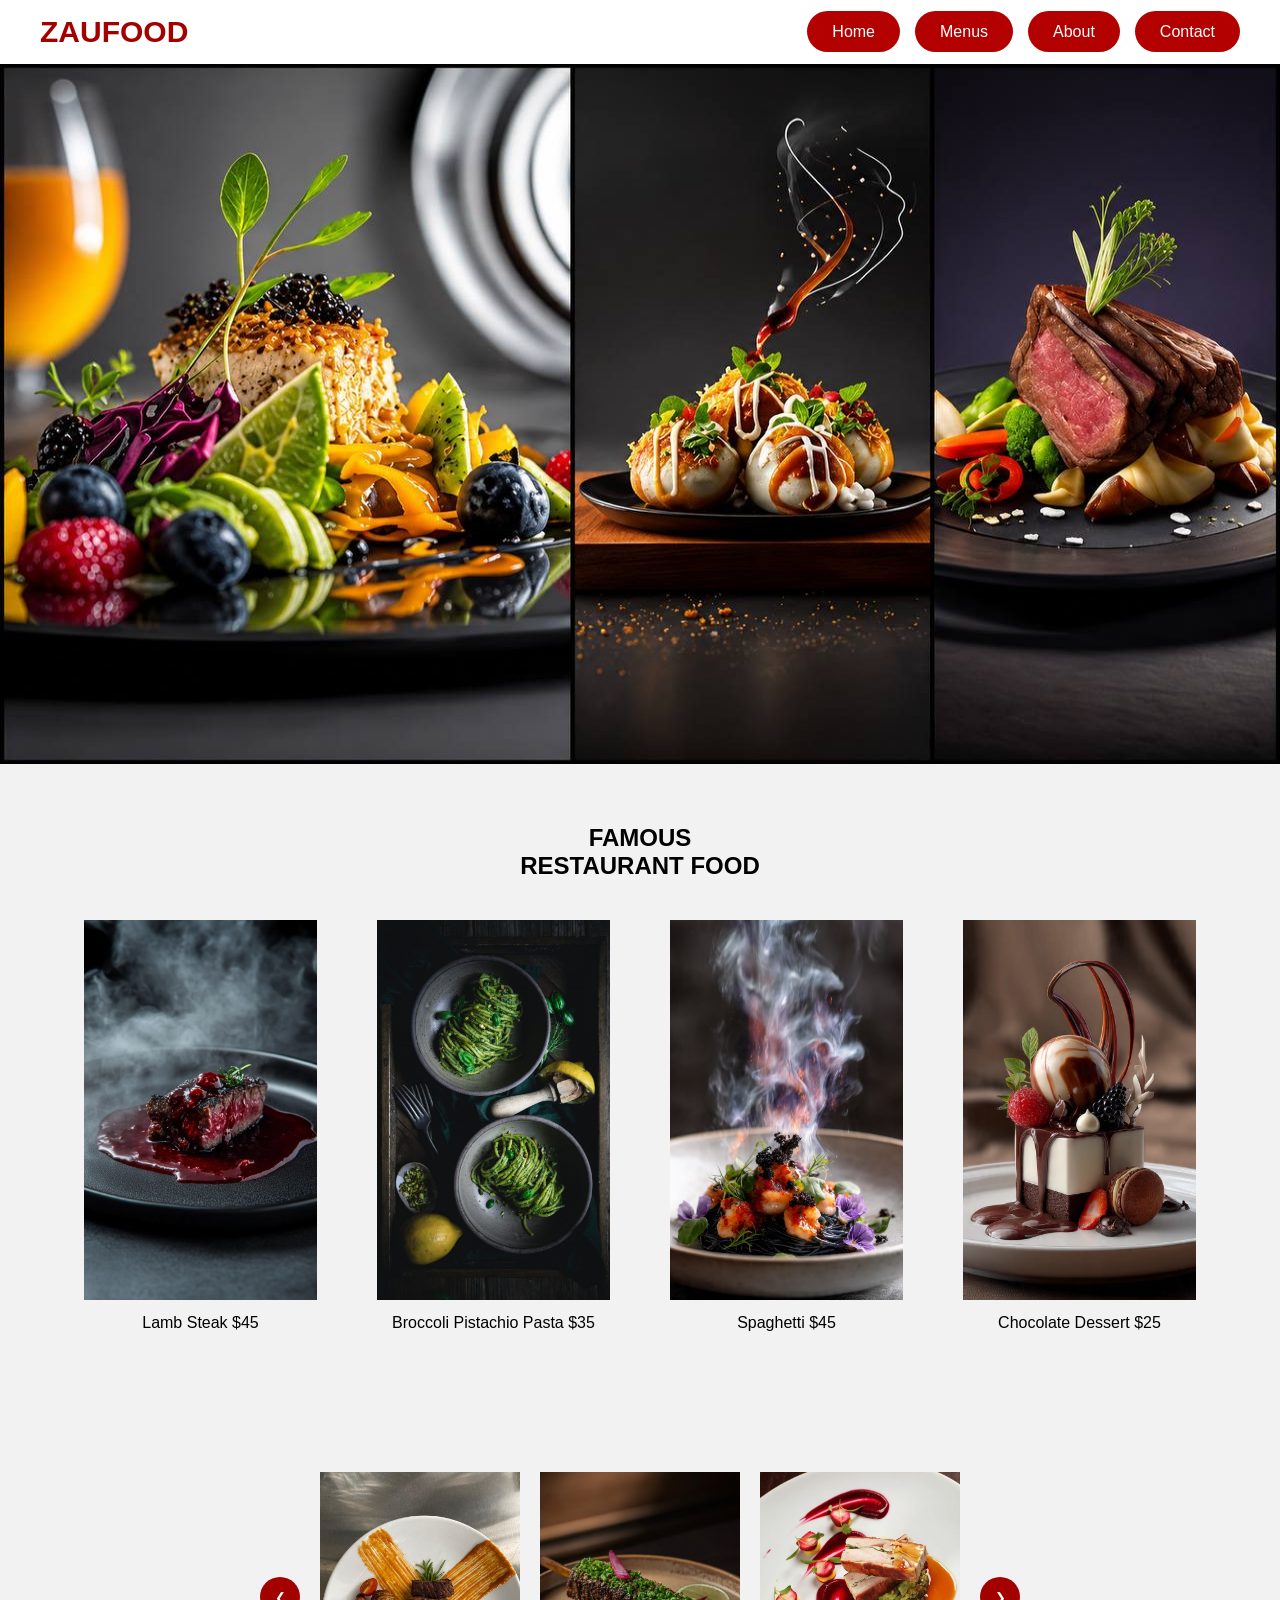
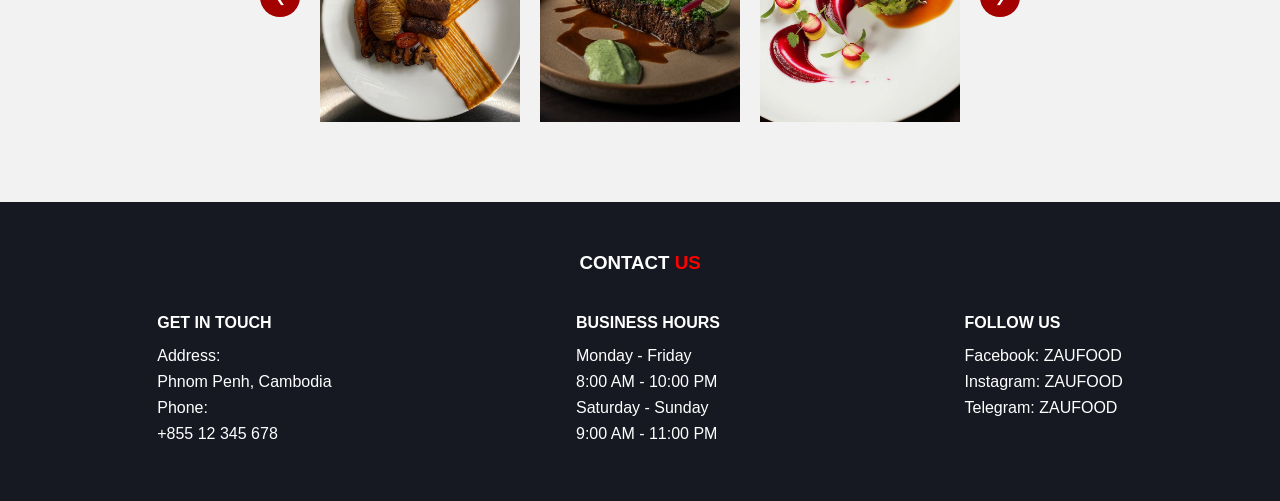
<file: index.html>
<!DOCTYPE html>
<html lang="en">
<head>
    <meta charset="UTF-8">
    <meta name="viewport" content="width=device-width, initial-scale=1.0">
    <title>ZAUFOOD</title>
    <link rel="stylesheet" href="./part2.css">
    
</head>
<body>

    <div class="page-container">
        <header>
            <div class="logo">ZAUFOOD</div>
            <nav>
                <ul>
                    <li><a href="./index.html">Home</a></li>
                    <li><a href="./product.html" class="active">Menus</a></li>
                    <li><a href="./about page.html">About</a></li>
                    <li><a href="./contact.html">Contact</a></li>
                </ul>
            </nav>
        </header>

        <main class="hero-section">
            <img src="./IMAGE/MMM.png" alt="">
        </main>
    </div>

    <!-- Famous Food -->
    <section class="famous">
        <h2><span>FAMOUS</span><br>RESTAURANT FOOD</h2>

        <div class="food-grid">
            <div class="food">
                <img src="IMAGE/Lamb.png">
                <p>Lamb Steak $45</p>
            </div>

            <div class="food">
                <img src="IMAGE/Broccoli.png">
                <p>Broccoli Pistachio Pasta $35</p>
            </div>

            <div class="food">
                <img src="IMAGE/spagdetti.png">
                <p>Spaghetti $45</p>
            </div>

            <div class="food">
                <img src="IMAGE/Chocolate Dessert.png">
                <p>Chocolate Dessert $25</p>
            </div>
        </div>
    </section>

    <!-- Gallery -->
    <section class="gallery">

        <button class="arrow">&#10094;</button>

        <div class="gallery-items">
            <img src="IMAGE/pic1.png">
            <img src="IMAGE/pic2.png">
            <img src="IMAGE/pic3.png">
        </div>

        <button class="arrow">&#10095;</button>

    </section>

    <!-- Contact -->
    <footer>
        <h3>CONTACT <span>US</span></h3>

        <div class="footer-content">

            <div>
                <h4>GET IN TOUCH</h4>
                <p>Address:</p>
                <p>Phnom Penh, Cambodia</p>
                <p>Phone:</p>
                <p>+855 12 345 678</p>
            </div>

            <div>
                <h4>BUSINESS HOURS</h4>
                <p>Monday - Friday</p>
                <p>8:00 AM - 10:00 PM</p>
                <p>Saturday - Sunday</p>
                <p>9:00 AM - 11:00 PM</p>
            </div>

            <div>
                <h4>FOLLOW US</h4>
                <p>Facebook: ZAUFOOD</p>
                <p>Instagram: ZAUFOOD</p>
                <p>Telegram: ZAUFOOD</p>
            </div>

        </div>
    </footer>

</body>
</html>
</file>
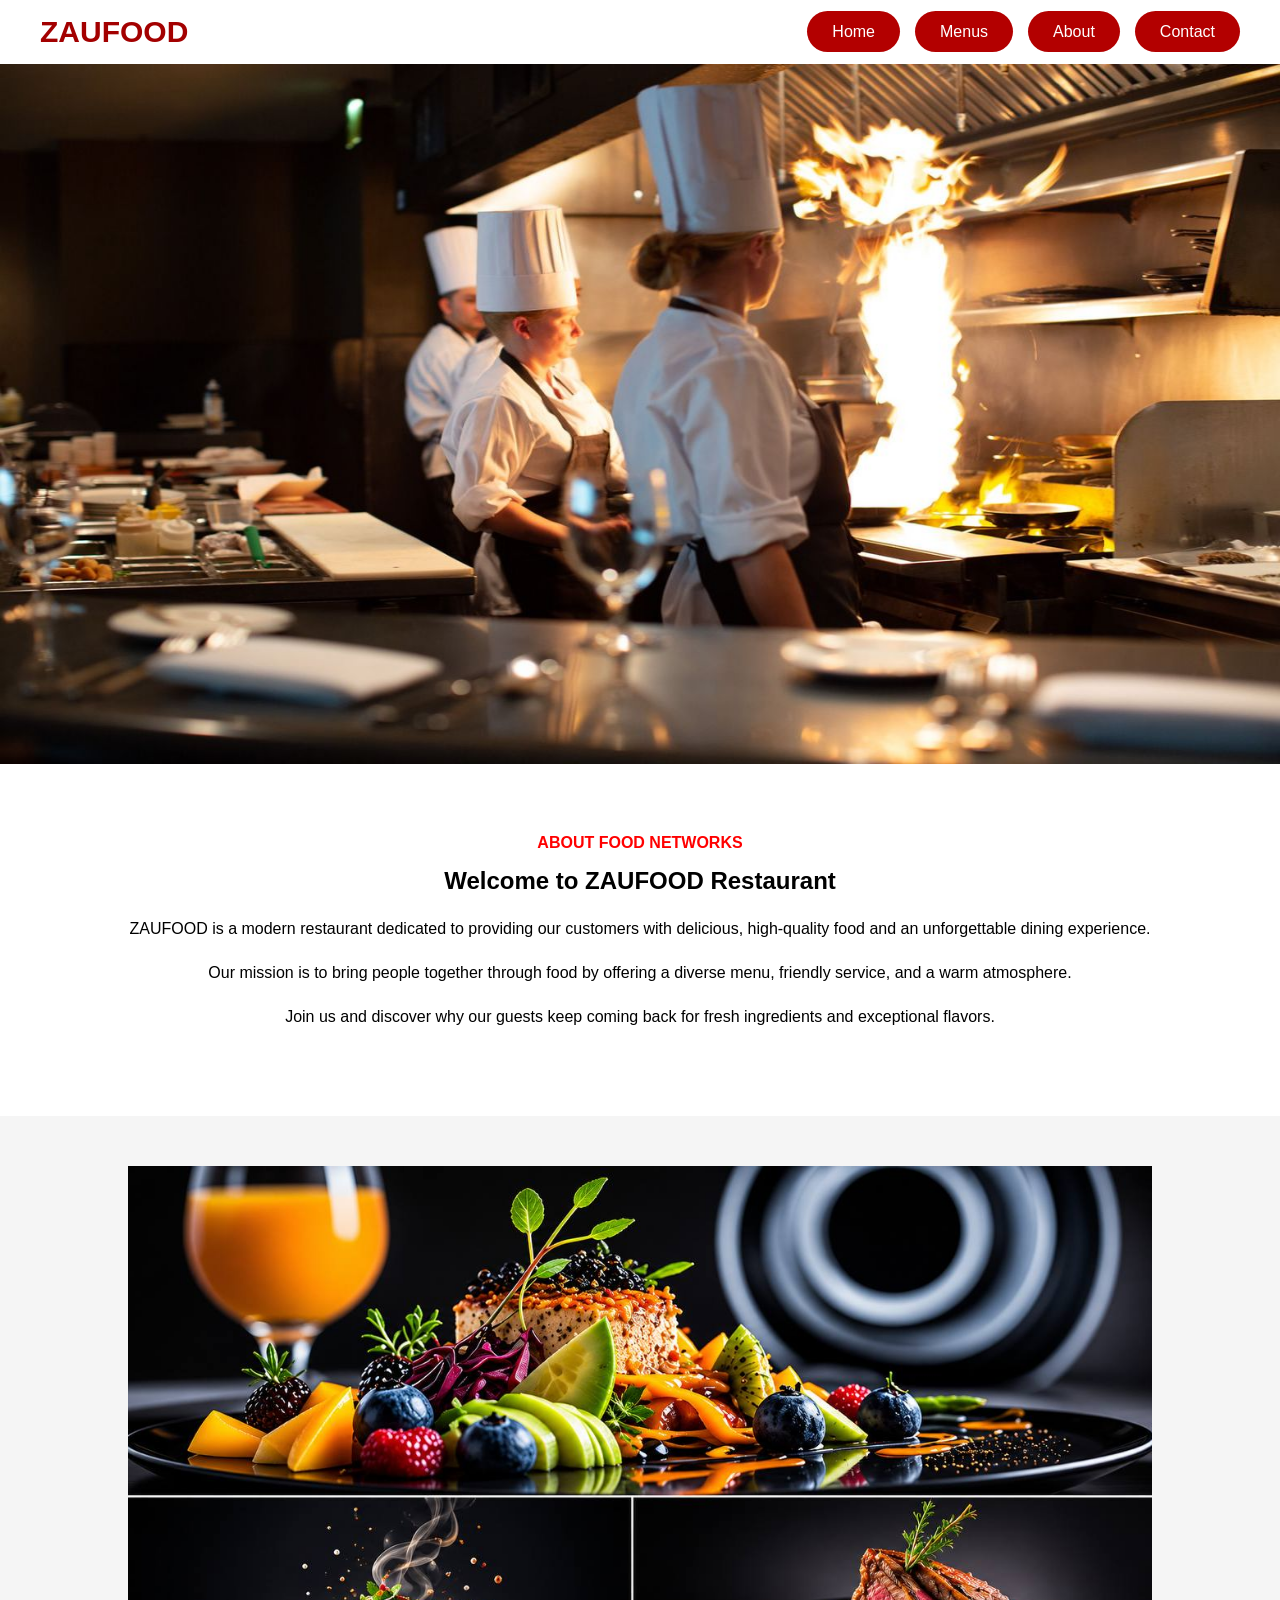
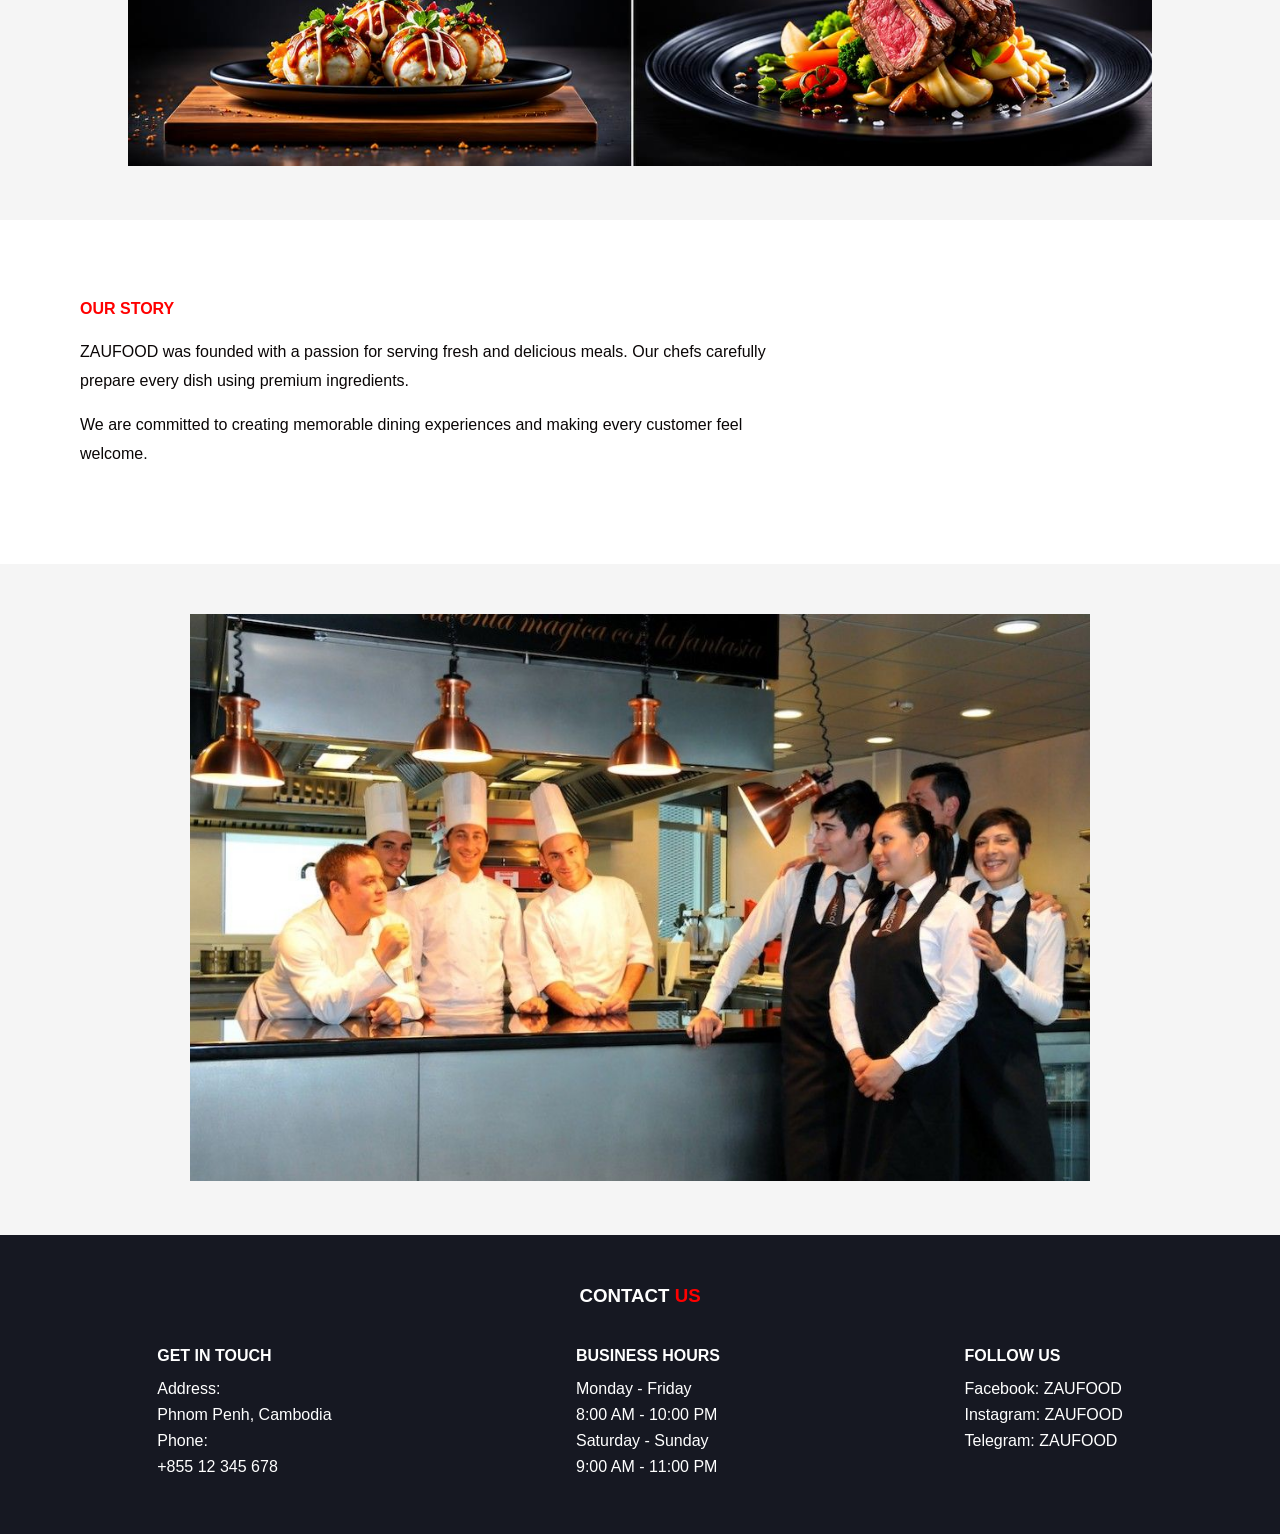
<file: about page.html>
<!DOCTYPE html>
<html lang="en">
<head>
    <meta charset="UTF-8">
    <title>ZAUFOOD</title>
    <link rel="stylesheet" href="./about page.css">
</head>
<body>

    <!-- Navbar -->
     <div class="page-container">
        <header>
            <div class="logo">ZAUFOOD</div>
            <nav>
                <ul>
                    <li><a href="./index.html">Home</a></li>
                    <li><a href="./product.html" class="active">Menus</a></li>
                    <li><a href="./about page.html">About</a></li>
                    <li><a href="./contact.html">Contact</a></li>
                </ul>
            </nav>
        </header>

        <main class="hero-section">
            <img src="IMAGE/about1.png" alt="Chef">
        </main>
    </div>
    <!-- About -->
    <section class="about">
        <h4>ABOUT FOOD NETWORKS</h4>
        <h2>Welcome to ZAUFOOD Restaurant</h2>

        <p>
            ZAUFOOD is a modern restaurant dedicated to providing
            our customers with delicious, high-quality food and an
            unforgettable dining experience.
        </p>

        <p>
            Our mission is to bring people together through food by
            offering a diverse menu, friendly service, and a warm atmosphere.
        </p>

        <p>
            Join us and discover why our guests keep coming back
            for fresh ingredients and exceptional flavors.
        </p>
    </section>

    <!-- Food Gallery -->
    <section class="gallery">

        <div class="big-image">
            <img src="IMAGE/about2.png" alt="">
        </div>

    </section>

    <!-- Our Story -->
    <section class="story">

        <div class="story-text">
            <h4>OUR STORY</h4>

            <p>
                ZAUFOOD was founded with a passion for serving
                fresh and delicious meals. Our chefs carefully
                prepare every dish using premium ingredients.
            </p>

            <p>
                We are committed to creating memorable dining
                experiences and making every customer feel welcome.
            </p>
        </div>

    </section>

    <!-- Team Section -->
    <section class="team">
        <img src="IMAGE/about4.png" alt="">
    </section>

    <!-- Footer -->
    <footer>

            <h3>CONTACT <span>US</span></h3>

        <div class="footer-content">

            <div>
                <h4>GET IN TOUCH</h4>
                <p>Address:</a>
                <p>Phnom Penh, Cambodia</p>
                <p>Phone:</p>
                <p>+855 12 345 678</p>
            </div>

            <div>
                <h4>BUSINESS HOURS</h4>
                <p>Monday - Friday</p>
                <p>8:00 AM - 10:00 PM</p>
                <p>Saturday - Sunday</p>
                <p>9:00 AM - 11:00 PM</p>
            </div>

            <div>
                <h4>FOLLOW US</h4>
                <p>Facebook: ZAUFOOD</p>
                <p>Instagram: ZAUFOOD</p>
                <p>Telegram: ZAUFOOD</p>
            </div>

        </div>

    </footer>

</body>
</html>
</file>
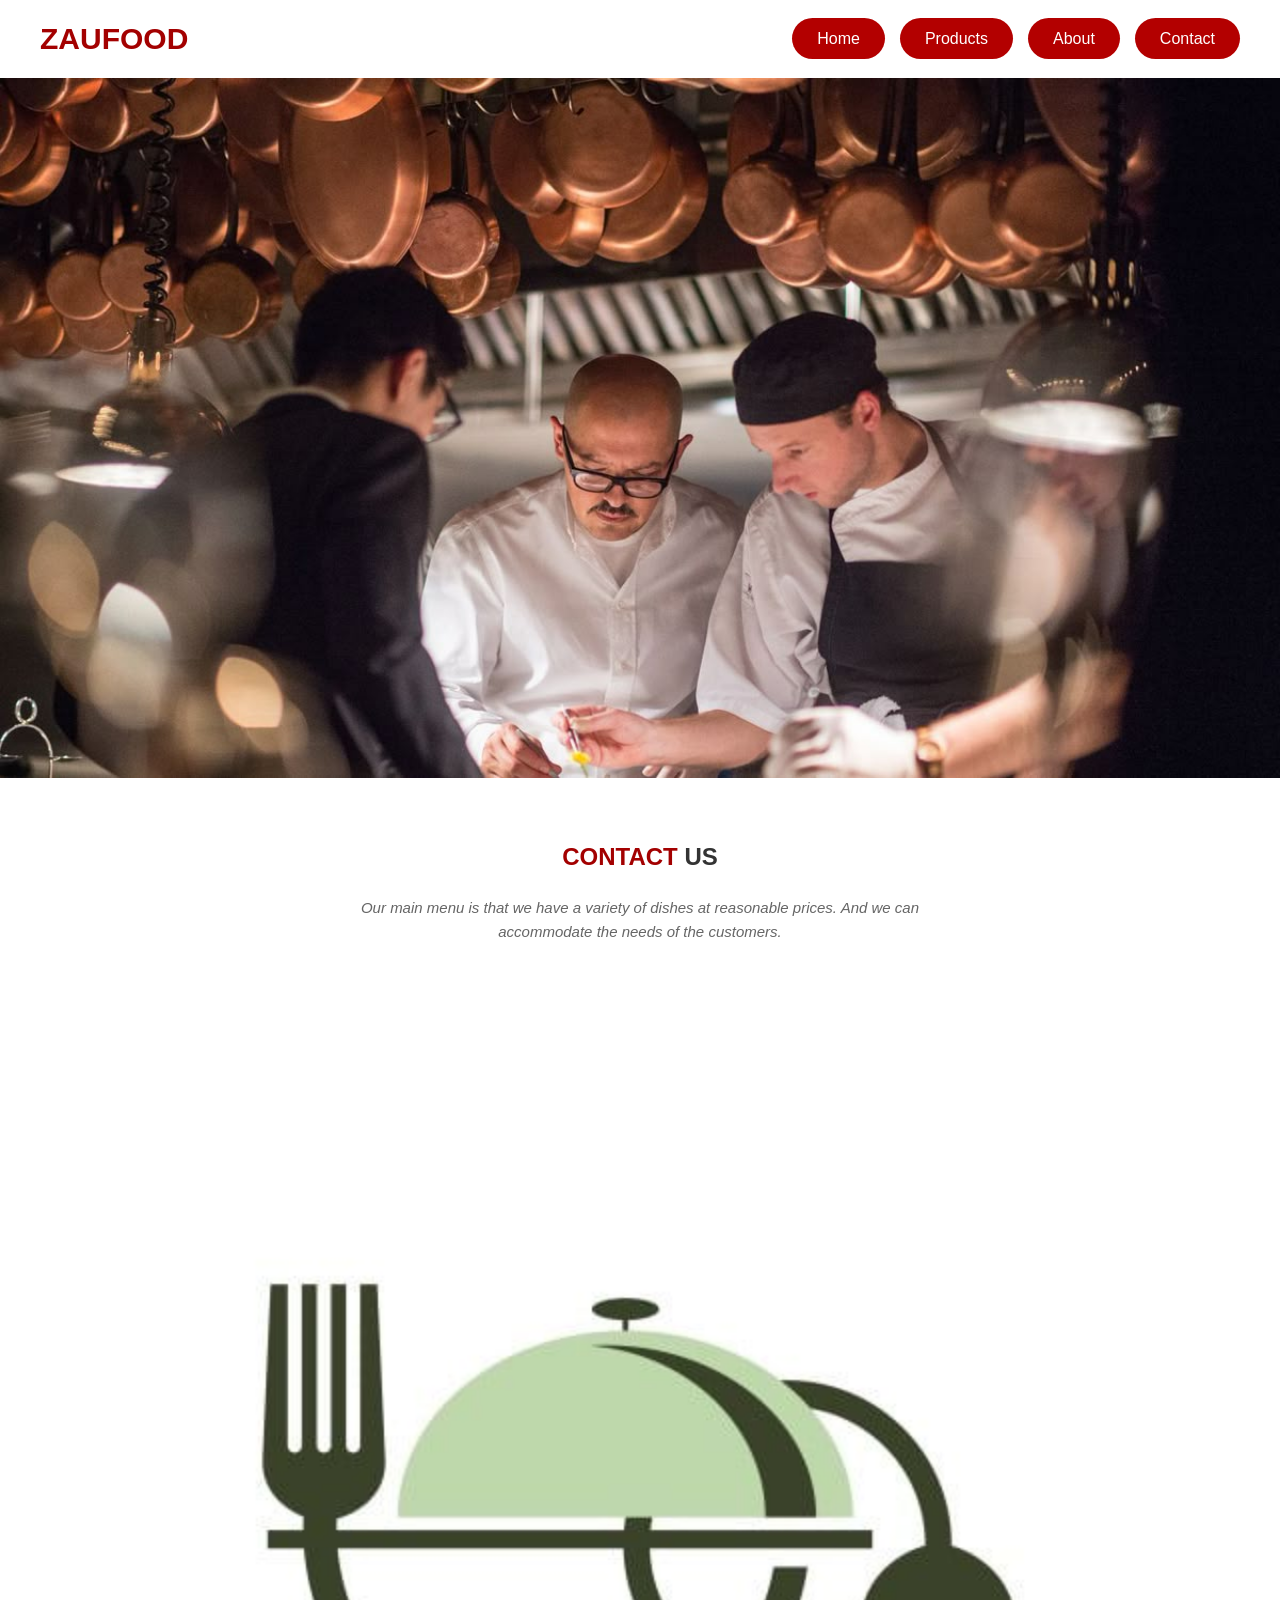
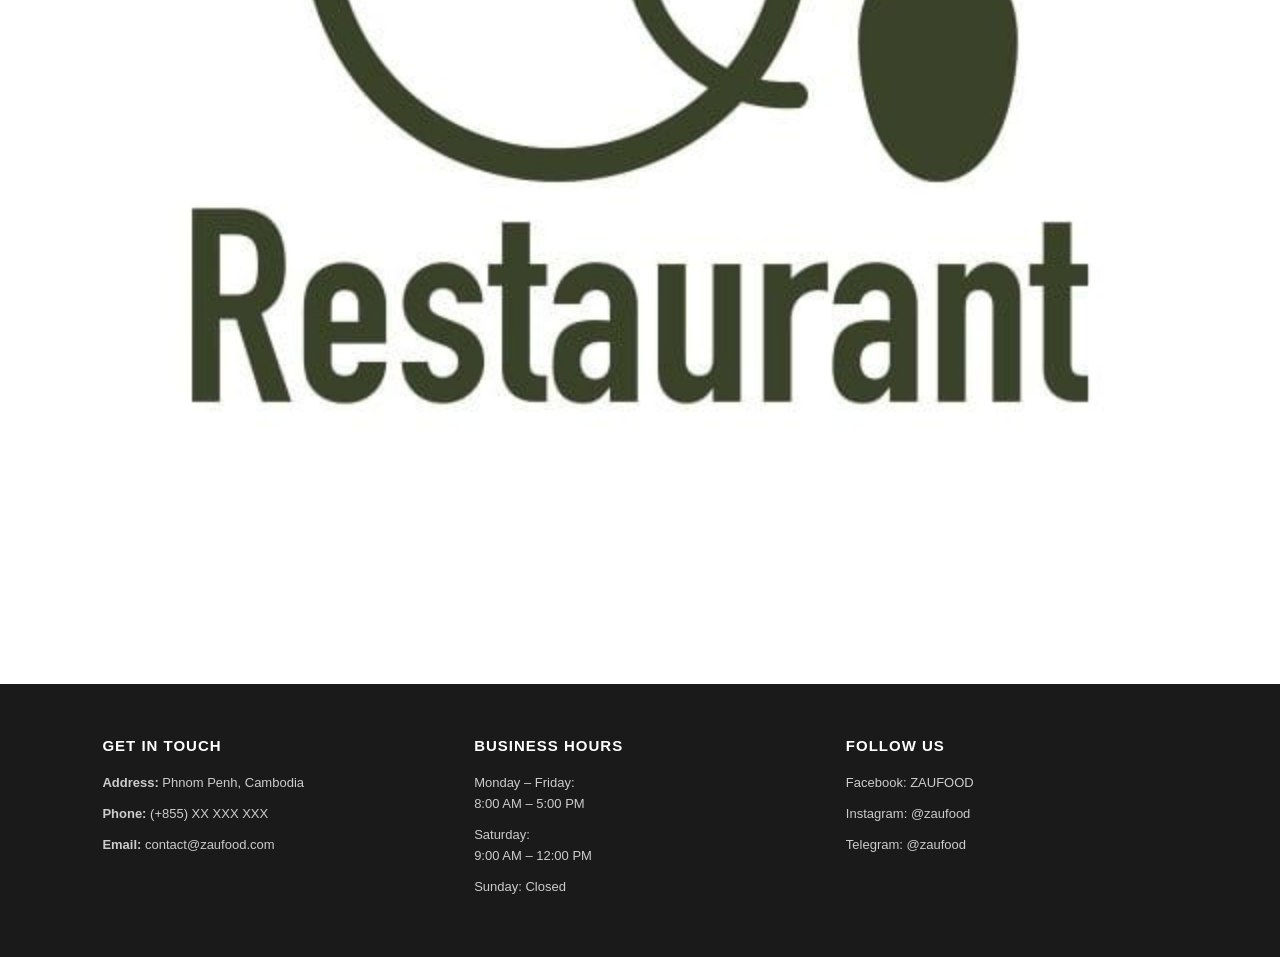
<file: contact.html>
<!DOCTYPE html>
<html lang="en">
<head>
    <meta charset="UTF-8">
    <meta name="viewport" content="width=device-width, initial-scale=1.0">
    <title>ZAUFOOD - Contact Us</title>
    <link rel="stylesheet" href="./contact.css">
</head>
<body>

    <div class="page-container">
         <header>
            <div class="logo">ZAUFOOD</div>
            <nav>
                <ul>
                    <li><a href="./index.html">Home</a></li>
                    <li><a href="./product.html" class="active">Products</a></li>
                    <li><a href="./about page.html">About</a></li>
                    <li><a href="./contact.html">Contact</a></li>
                </ul>
            </nav>
        </header>

        <main class="hero-section">
            <img src="IMAGE/uoou.png" alt="Zaufood Hero Banner">
        </main>
    </div> 

    <section class="products">
        <h2><span>CONTACT</span> US</h2>
        <p class="section-intro">
            Our main menu is that we have a variety of dishes at reasonable prices. And we can accommodate the needs of the customers.
        </p>
    </section>

    <footer class="dark-banner">
        <div class="banner-image">
            <img src="IMAGE/kaka.png" alt="Fine dining phuket appetizer plating aesthetic">
        </div>

        <div class="footer-grid">
            <div class="footer-col">
                <h3>Get in Touch</h3>
                <p><strong>Address:</strong> Phnom Penh, Cambodia</p>
                <p><strong>Phone:</strong> (+855) XX XXX XXX</p>
                <p><strong>Email:</strong> contact@zaufood.com</p>
            </div>

            <div class="footer-col">
                <h3>Business Hours</h3>
                <p>Monday – Friday:<br>8:00 AM – 5:00 PM</p>
                <p>Saturday:<br>9:00 AM – 12:00 PM</p>
                <p>Sunday: Closed</p>
            </div>

            <div class="footer-col">
                <h3>Follow Us</h3>
                <p>Facebook: ZAUFOOD</p>
                <p>Instagram: @zaufood</p>
                <p>Telegram: @zaufood</p>
            </div>
        </div>
    </footer>

</body>
</html>
</file>
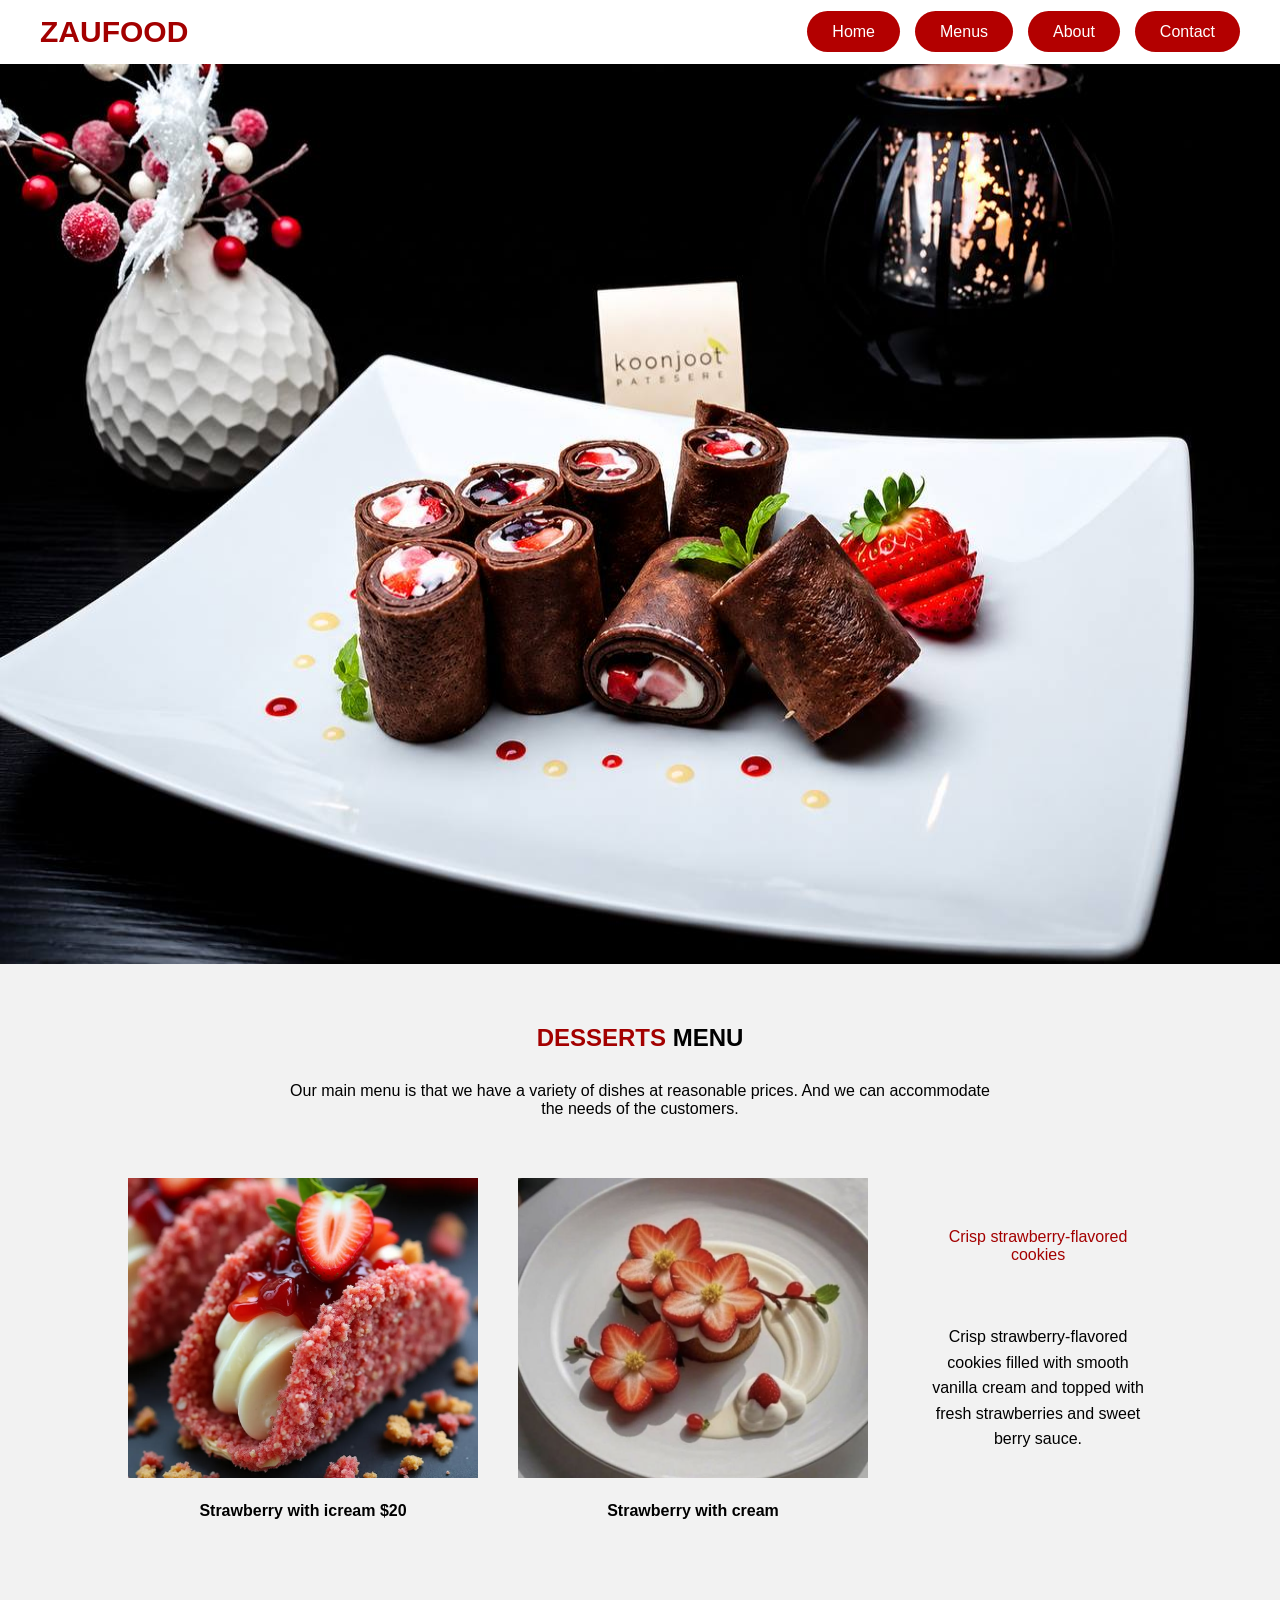
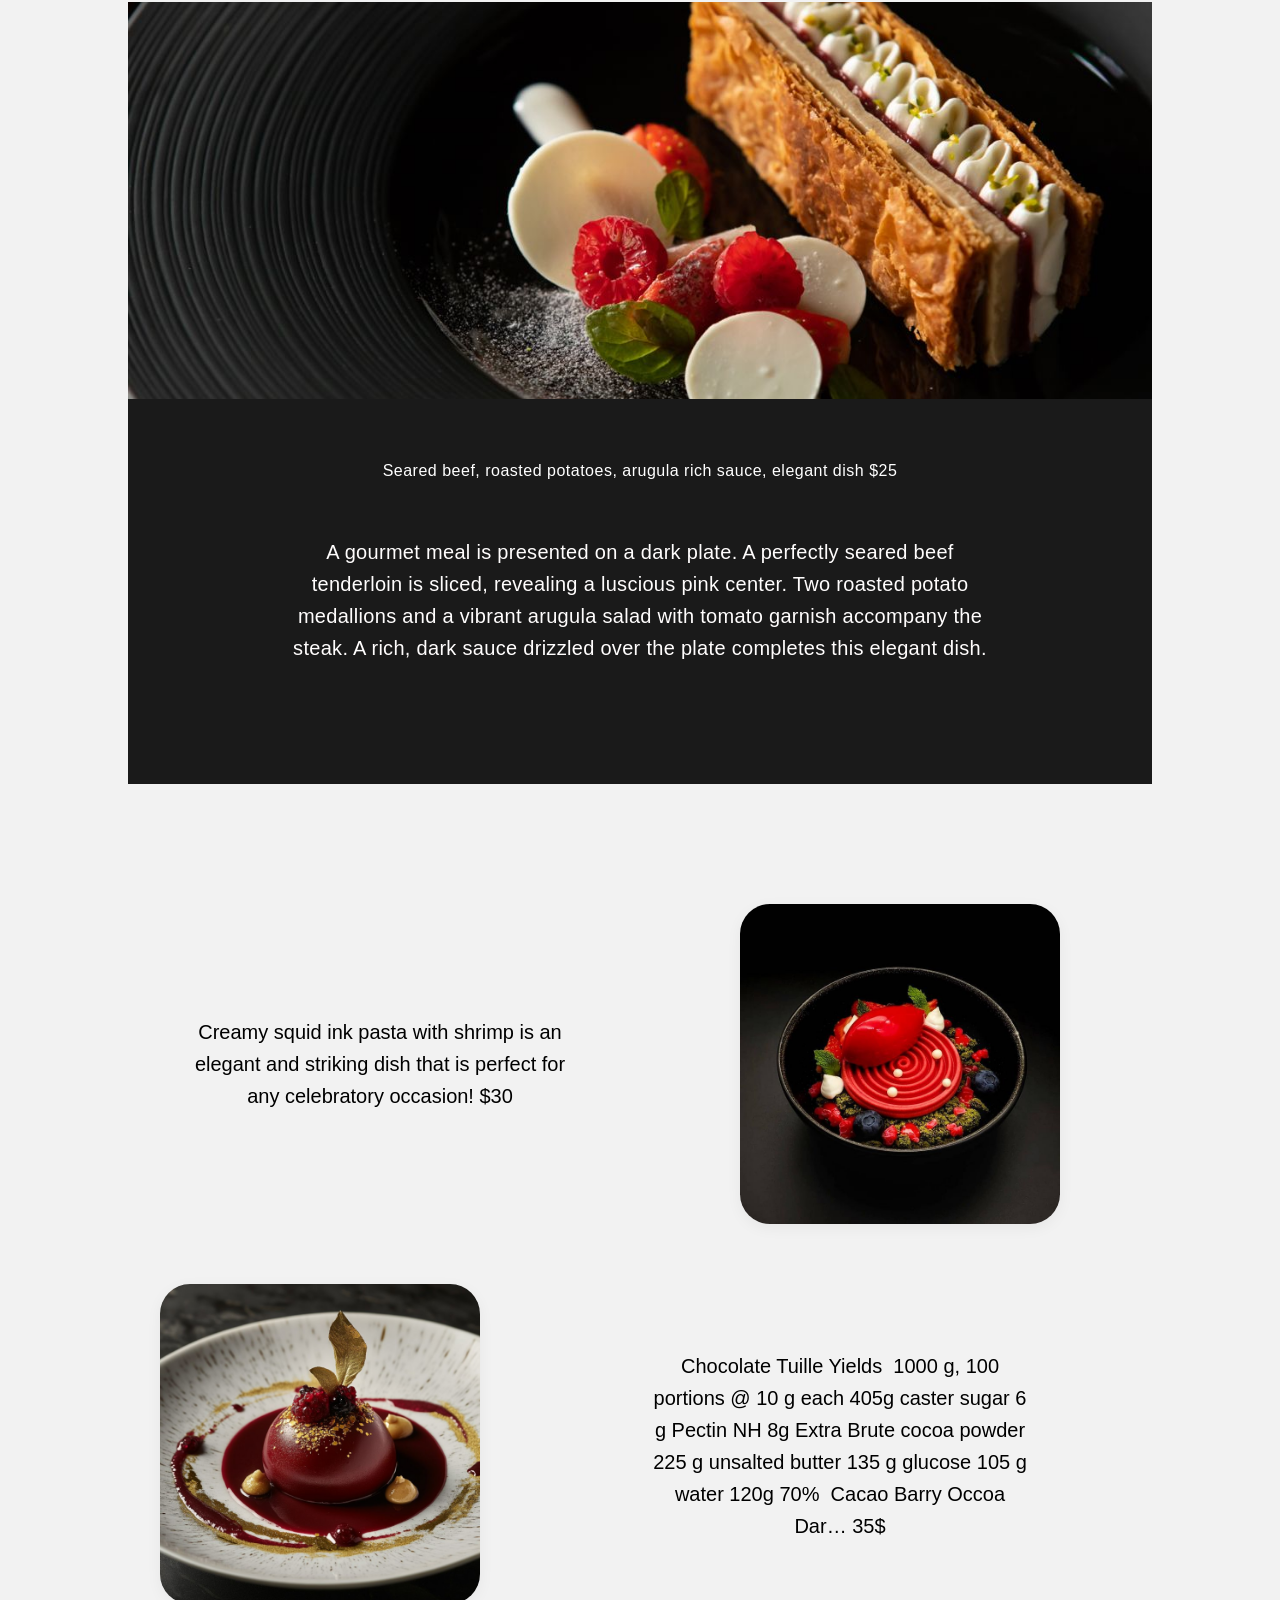
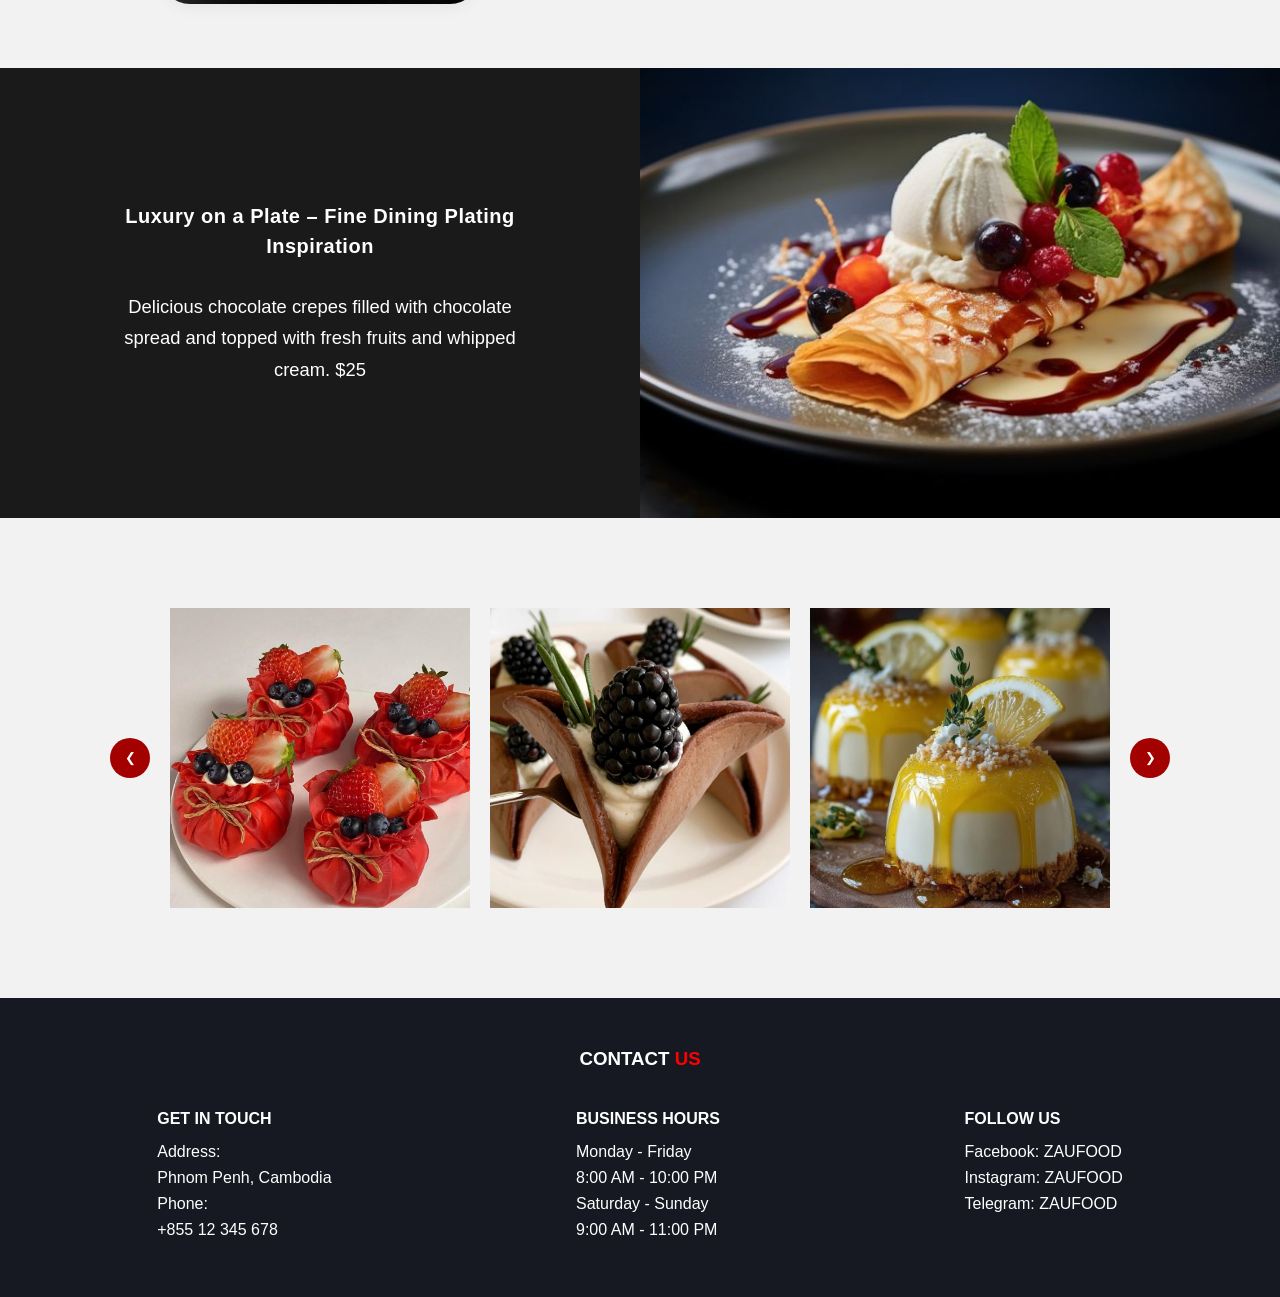
<file: dessert.html>
<!DOCTYPE html>
<html lang="en">
<head>
    <meta charset="UTF-8">
    <meta name="viewport" content="width=device-width, initial-scale=1.0">
    <title>ZAUFOOD</title>
    <link rel="stylesheet" href="./dessert.css">
    
</head>
<body>

    <div class="page-container">
        <header>
            <div class="logo">ZAUFOOD</div>
            <nav>
                <ul>
                    <li><a href="./index.html">Home</a></li>
                    <li><a href="./product.html" class="active">Menus</a></li>
                    <li><a href="./about page.html">About</a></li>
                    <li><a href="./contact.html">Contact</a></li>
                </ul>
            </nav>
        </header>

        <main class="hero-section">
            <img src="IMAGE/yoyo.png" alt="">
        </main>
    </div>  
    
    <section class="products">
        <h2><span>DESSERTS</span> MENU</h2>
        <p>
            Our main menu is that we have a variety of dishes at reasonable prices. And we can accommodate the needs of the customers.
        </p>
        
        <div class="cards">

            <div class="card">
                <img src="IMAGE/Twin3.png" alt="">
                <h4>Strawberry with icream  $20</h4>
            </div>

            <div class="card">
                <img src="IMAGE/twin4.png" alt="">
                <h4>Strawberry with cream </h4>
            </div>
            
            <div class="text-content">
                <p class="menu-title">
                   Crisp strawberry-flavored cookies <br>
    
                <p
                < class="menu-description">
                   Crisp strawberry-flavored cookies filled with smooth vanilla cream and topped with fresh strawberries and sweet berry sauce.
                </p>

        </div>
           <div class="showcase-container">
        <div class="image-section">
            <img src="IMAGE/fafa.png" alt="Seared beef tenderloin gourmet meal presentation">
        </div>

        <div class="text-section">
            <h1 class="dish-heading">
                Seared beef, roasted potatoes, arugula rich sauce, elegant dish    $25
            </h1>
            <p class="dish-description">
                A gourmet meal is presented on a dark plate. A perfectly seared beef tenderloin is sliced, revealing a luscious pink center. Two roasted potato medallions and a vibrant arugula salad with tomato garnish accompany the steak. A rich, dark sauce drizzled over the plate completes this elegant dish.
            </p>
        </div>

    </section>
<div class="zunerr-row reverse">
    <div class="zunerr-text">
        <p class="dish-zunerr">
            Creamy squid ink pasta with shrimp is an elegant and striking dish that is perfect for any celebratory occasion!  $30
        </p>
    </div>
    
    <div class="zunerr-image">
        <img src="IMAGE/ahhh1.png" alt="Creamy squid ink pasta with shrimp">
    </div>
</div>
<div class="kaka-row">
    <div class="kaka-image">
        <img src="IMAGE/ahh2.png" alt="Chicken Mousseline with Tomatoes">
    </div>

    <div class="kaka-text">
        <p class="dish-kaka">
           Chocolate Tuille Yields  1000 g, 100 portions @ 10 g each 405g caster sugar 6 g Pectin NH 8g Extra Brute cocoa powder 225 g unsalted butter 135 g glucose 105 g water 120g 70%  Cacao Barry Occoa Dar…  35$
        </p>
    </div>
</div>
<div class="dark-banner">
    <div class="banner-text">
        <h2 class="banner-title">Luxury on a Plate – Fine Dining Plating Inspiration</h2>
        <p class="banner-description">
          Delicious chocolate crepes filled with chocolate spread and topped with fresh fruits and whipped cream.  $25
        </p>
    </div>

    <div class="banner-image">
        <img src="IMAGE/ahh3.png" alt="Luxury Salmon Plating Fine Dining">
    </div>
</div>
    <!-- Gallery -->
    <section class="gallery">

        <button class="arrow">&#10094;</button>

        <div class="gallery-items">
            <img src="IMAGE/strobery.png">
            <img src="IMAGE/wowo2.png">
            <img src="IMAGE/orange.png">
        </div>

        <button class="arrow">&#10095;</button>

    </section>

    <!-- Contact -->
    <footer>
        <h3>CONTACT <span>US</span></h3>

        <div class="footer-content">

            <div>
                <h4>GET IN TOUCH</h4>
                <p>Address:</p>
                <p>Phnom Penh, Cambodia</p>
                <p>Phone:</p>
                <p>+855 12 345 678</p>
            </div>

            <div>
                <h4>BUSINESS HOURS</h4>
                <p>Monday - Friday</p>
                <p>8:00 AM - 10:00 PM</p>
                <p>Saturday - Sunday</p>
                <p>9:00 AM - 11:00 PM</p>
            </div>

            <div>
                <h4>FOLLOW US</h4>
                <p>Facebook: ZAUFOOD</p>
                <p>Instagram: ZAUFOOD</p>
                <p>Telegram: ZAUFOOD</p>
            </div>

        </div>
    </footer>

</body>
</html>
</file>
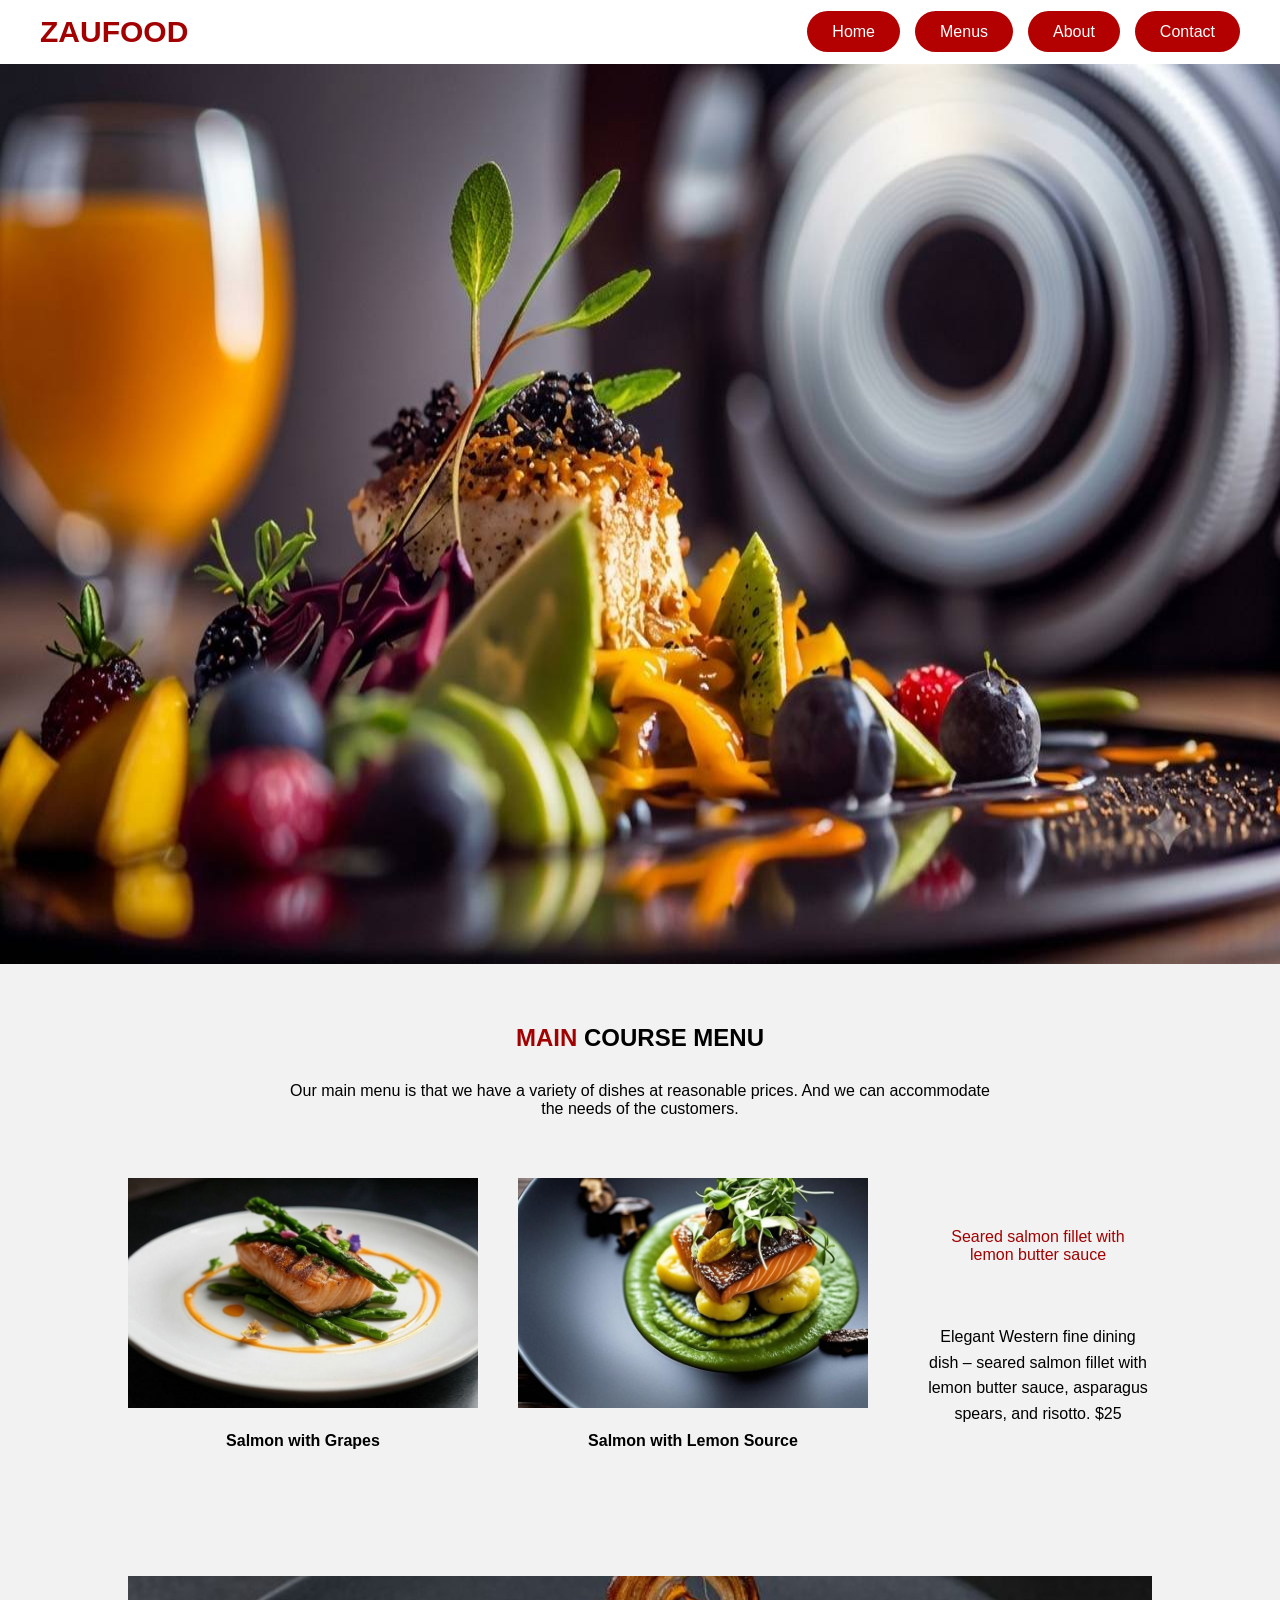
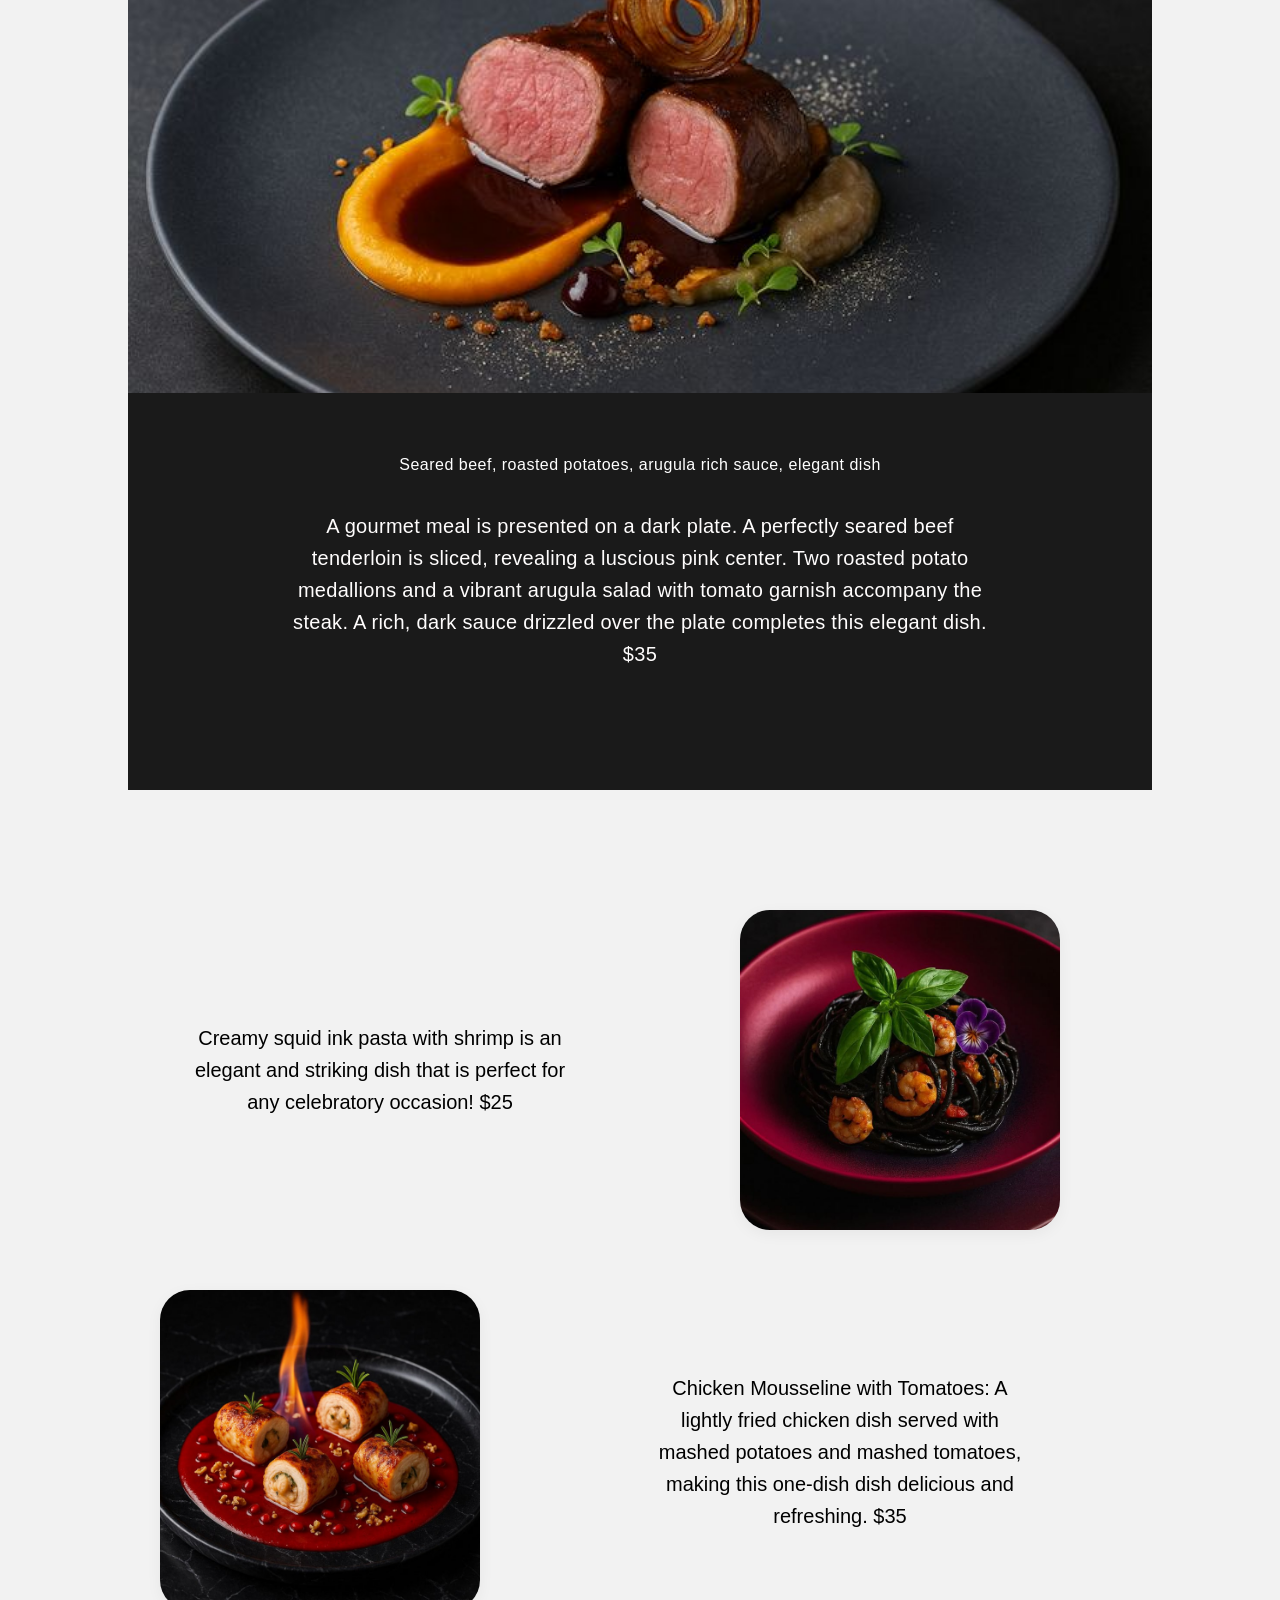
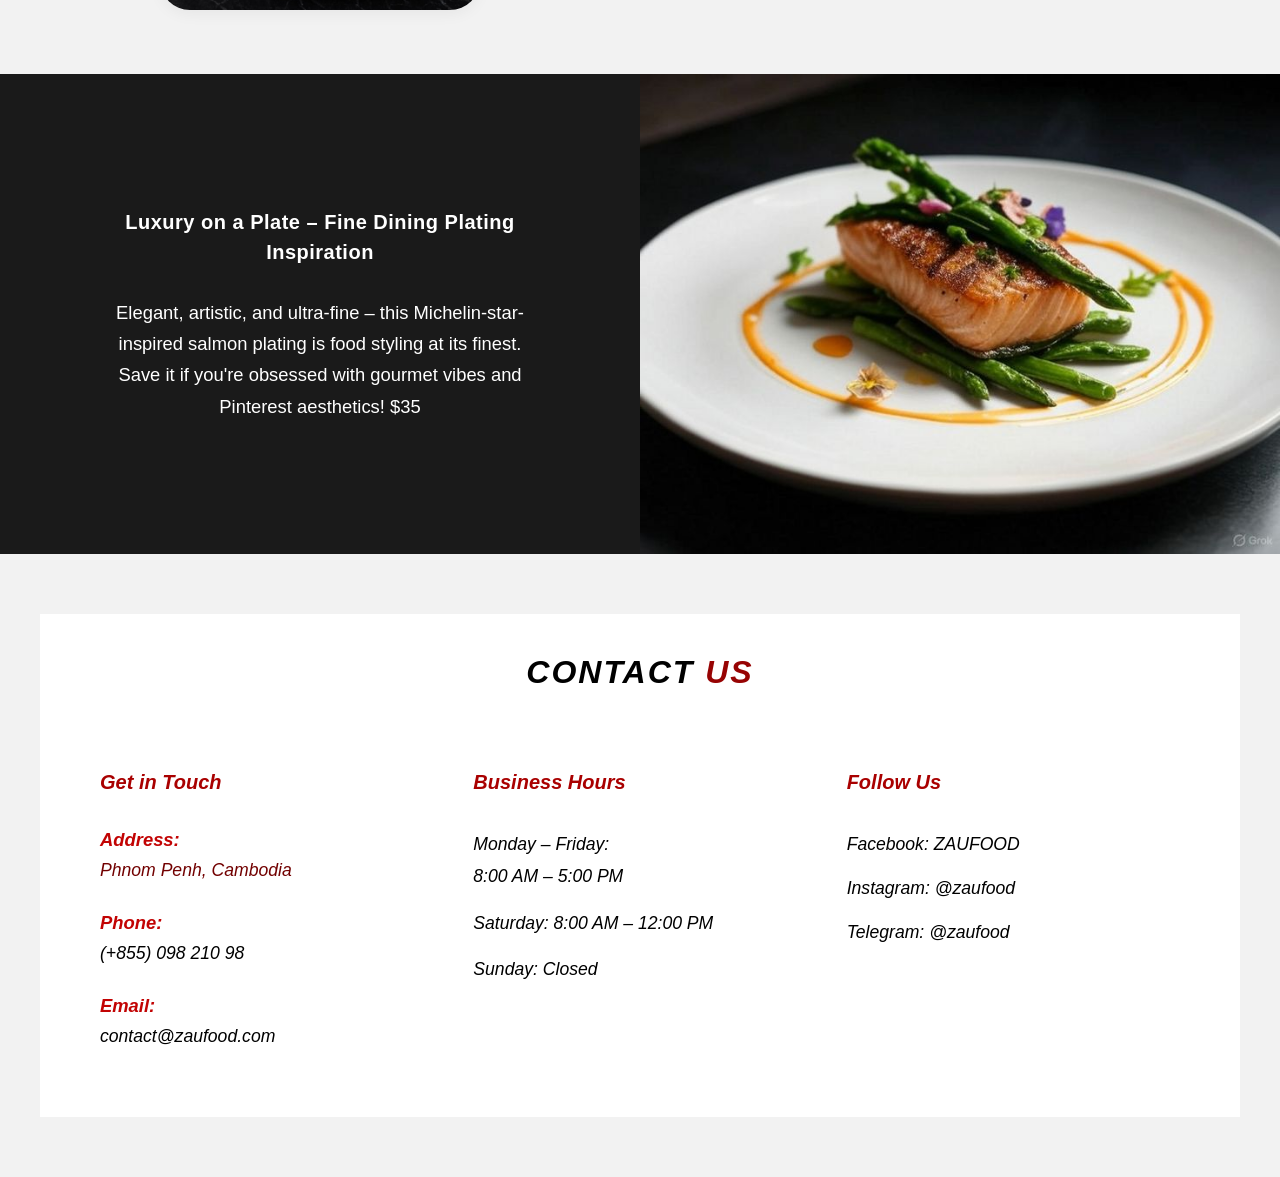
<file: maincourse.html>
<!DOCTYPE html>
<html lang="en">
<head>
    <meta charset="UTF-8">
    <meta name="viewport" content="width=device-width, initial-scale=1.0">
    <title>ZAUFOOD</title>
    <link rel="stylesheet" href="./maincourse.css">
    
</head>
<body>

    <div class="page-container">
        <header>
            <div class="logo">ZAUFOOD</div>
            <nav>
                <ul>
                    <li><a href="./index.html">Home</a></li>
                    <li><a href="./product.html" class="active">Menus</a></li>
                    <li><a href="./about page.html">About</a></li>
                    <li><a href="./contact.html">Contact</a></li>
                </ul>
            </nav>
        </header>

        <main class="hero-section">
            <img src="IMAGE/KKK.png" alt="">
        </main>
    </div>  
    
    <section class="products">
        <h2><span>MAIN</span> COURSE MENU</h2>
        <p>
            Our main menu is that we have a variety of dishes at reasonable prices. And we can accommodate the needs of the customers.
        </p>
        
        <div class="cards">

            <div class="card">
                <img src="IMAGE/twin1.png" alt="">
                <h4>Salmon with Grapes</h4>
            </div>

            <div class="card">
                <img src="IMAGE/twin2.png" alt="">
                <h4>Salmon with Lemon Source</h4>
            </div>
            
            <div class="text-content">
                <p class="menu-title">
                    Seared salmon fillet with<br>
                    lemon butter sauce
                    <p class="menu-description">
                        Elegant Western fine dining dish – seared salmon fillet with lemon butter sauce, asparagus spears, and risotto.  $25
                </p>

        </div>
           <div class="showcase-container">
        <div class="image-section">
            <img src="IMAGE/stak1.png" alt="Seared beef tenderloin gourmet meal presentation">
        </div>

        <div class="text-section">
            <h1 class="dish-heading">
                Seared beef, roasted potatoes, arugula rich sauce, elegant dish
            </h1>
            <p class="dish-description">
                A gourmet meal is presented on a dark plate. A perfectly seared beef tenderloin is sliced, revealing a luscious pink center. Two roasted potato medallions and a vibrant arugula salad with tomato garnish accompany the steak. A rich, dark sauce drizzled over the plate completes this elegant dish. $35
            </p>
        </div>

    </section>
    <div class="zunerr-row reverse">
        <div class="zunerr-text">
            <p class="dish-zunerr">
                Creamy squid ink pasta with shrimp is an elegant and striking dish that is perfect for any celebratory occasion! $25
            </p>
        </div>
        
        <div class="zunerr-image">
            <img src="IMAGE/chicken2.png" alt="Creamy squid ink pasta with shrimp">
        </div>
    </div>
    <div class="kaka-row">
        <div class="kaka-image">
            <img src="IMAGE/chicken.png" alt="Chicken Mousseline with Tomatoes">
        </div>

        <div class="kaka-text">
            <p class="dish-kaka">
                Chicken Mousseline with Tomatoes: A lightly fried chicken dish served with mashed potatoes and mashed tomatoes, making this one-dish dish delicious and refreshing. $35
            </p>
        </div>
    </div>
    <div class="dark-banner">
        <div class="banner-text">
            <h2 class="banner-title">Luxury on a Plate – Fine Dining Plating Inspiration</h2>
            <p class="banner-description">
                Elegant, artistic, and ultra-fine – this Michelin-star-inspired salmon plating is food styling at its finest. Save it if you're obsessed with gourmet vibes and Pinterest aesthetics!  $35
            </p>
        </div>

        <div class="banner-image">
            <img src="IMAGE/salmon.png" alt="Luxury Salmon Plating Fine Dining">
        </div>
    </div>

    <footer class="contact-section">
        <h2 class="section-title">CONTACT <span>US</span></h2>

        <div class="contact-grid">
            
            <div class="contact-column">
                <h3>Get in Touch</h3>
                
                <div class="info-group">
                    <span class="label">Address:</span>
                    <p class="highlight-text">Phnom Penh, Cambodia</p>
                </div>
                
                <div class="info-group">
                    <span class="label">Phone:</span>
                    <p>(+855) 098 210 98</p>
                </div>
                
                <div class="info-group">
                    <span class="label">Email:</span>
                    <p>contact@zaufood.com</p>
                </div>
            </div>

            <div class="contact-column">
                <h3>Business Hours</h3>
                
                <div class="time-row">
                    <p>Monday – Friday:</p>
                    <p>8:00 AM – 5:00 PM</p>
                </div>
                
                <div class="time-row">
                    <p>Saturday: 8:00 AM – 12:00 PM</p>
                </div>
                
                <div class="time-row">
                    <p>Sunday: Closed</p>
                </div>
            </div>

            <div class="contact-column">
                <h3>Follow Us</h3>
                <p>Facebook: ZAUFOOD</p>
                <p>Instagram: @zaufood</p>
                <p>Telegram: @zaufood</p>
            </div>

        </div>
    </footer>
</body>
</html>
</file>
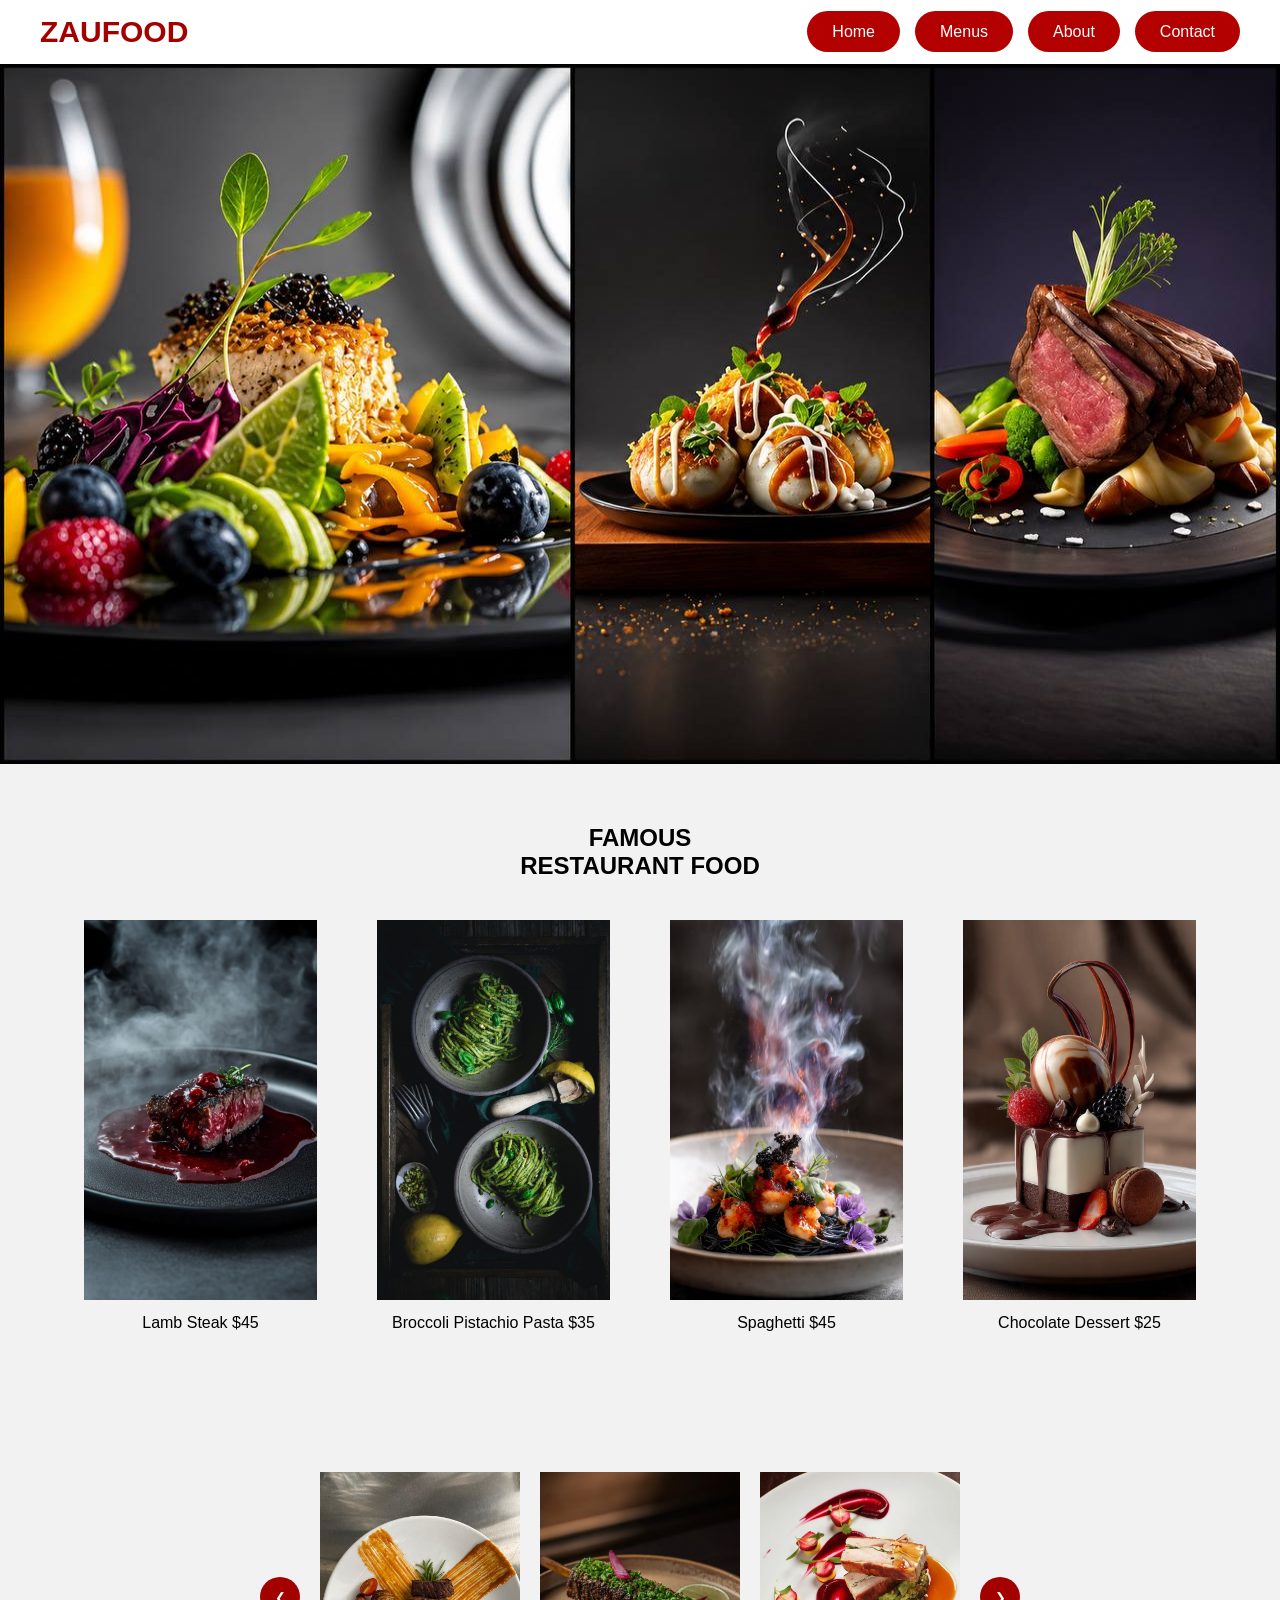
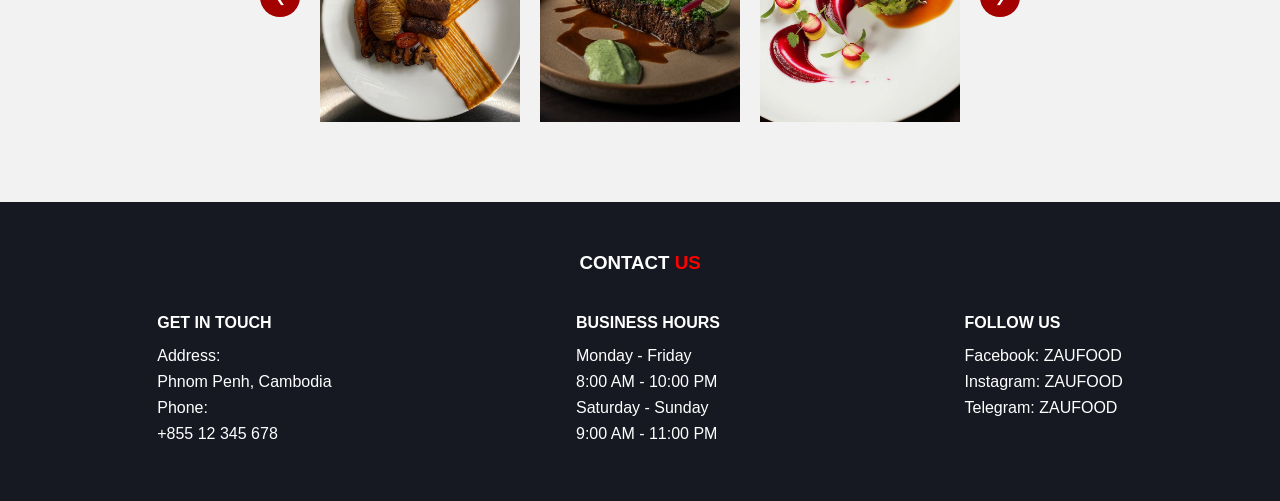
<file: Part2.html>
<!DOCTYPE html>
<html lang="en">
<head>
    <meta charset="UTF-8">
    <meta name="viewport" content="width=device-width, initial-scale=1.0">
    <title>ZAUFOOD</title>
    <link rel="stylesheet" href="/Part2.css">
    
</head>
<body>

    <div class="page-container">
        <header>
            <div class="logo">ZAUFOOD</div>
            <nav>
                <ul>
                    <li><a href="Part2.html">Home</a></li>
                    <li><a href="product.html" class="active">Menus</a></li>
                    <li><a href="about page.html">About</a></li>
                    <li><a href="contact.html">Contact</a></li>
                </ul>
            </nav>
        </header>

        <main class="hero-section">
            <img src="/IMAGE/MMM.png" alt="">
        </main>
    </div>

    <!-- Famous Food -->
    <section class="famous">
        <h2><span>FAMOUS</span><br>RESTAURANT FOOD</h2>

        <div class="food-grid">
            <div class="food">
                <img src="IMAGE/Lamb.png">
                <p>Lamb Steak $45</p>
            </div>

            <div class="food">
                <img src="IMAGE/Broccoli.png">
                <p>Broccoli Pistachio Pasta $35</p>
            </div>

            <div class="food">
                <img src="IMAGE/spagdetti.png">
                <p>Spaghetti $45</p>
            </div>

            <div class="food">
                <img src="IMAGE/Chocolate Dessert.png">
                <p>Chocolate Dessert $25</p>
            </div>
        </div>
    </section>

    <!-- Gallery -->
    <section class="gallery">

        <button class="arrow">&#10094;</button>

        <div class="gallery-items">
            <img src="IMAGE/pic1.png">
            <img src="IMAGE/pic2.png">
            <img src="IMAGE/pic3.png">
        </div>

        <button class="arrow">&#10095;</button>

    </section>

    <!-- Contact -->
    <footer>
        <h3>CONTACT <span>US</span></h3>

        <div class="footer-content">

            <div>
                <h4>GET IN TOUCH</h4>
                <p>Address:</p>
                <p>Phnom Penh, Cambodia</p>
                <p>Phone:</p>
                <p>+855 12 345 678</p>
            </div>

            <div>
                <h4>BUSINESS HOURS</h4>
                <p>Monday - Friday</p>
                <p>8:00 AM - 10:00 PM</p>
                <p>Saturday - Sunday</p>
                <p>9:00 AM - 11:00 PM</p>
            </div>

            <div>
                <h4>FOLLOW US</h4>
                <p>Facebook: ZAUFOOD</p>
                <p>Instagram: ZAUFOOD</p>
                <p>Telegram: ZAUFOOD</p>
            </div>

        </div>
    </footer>

</body>
</html>
</file>
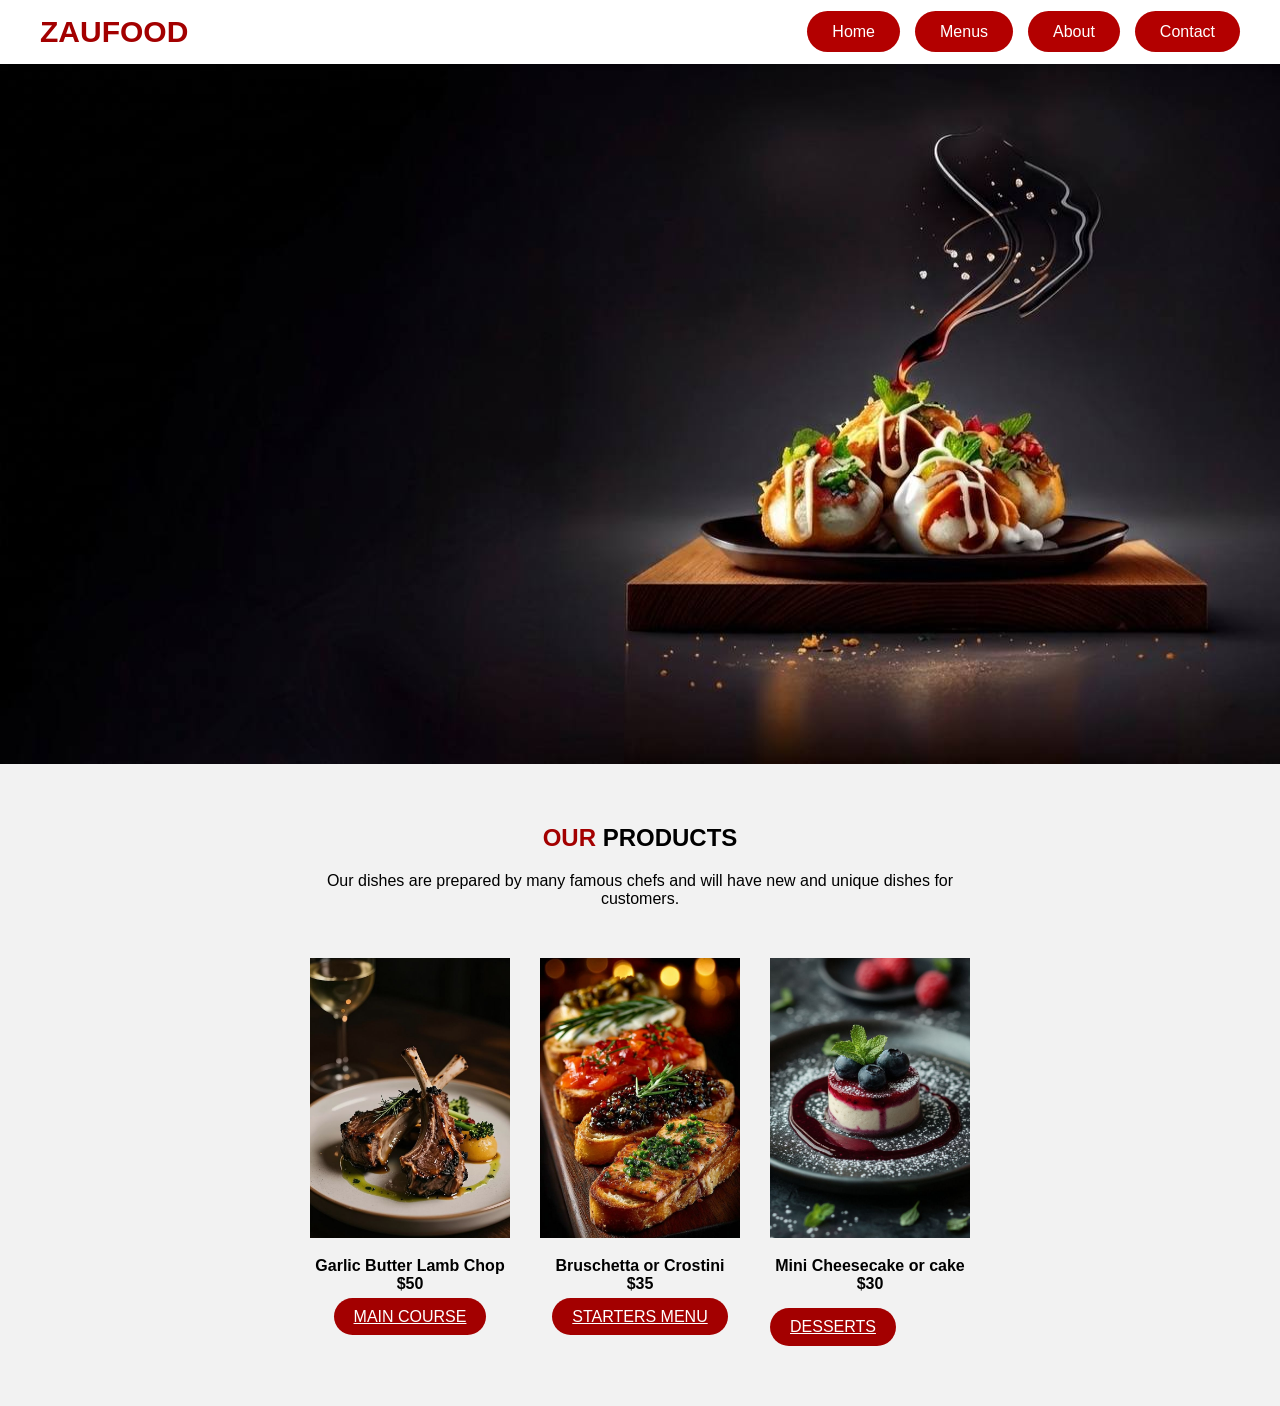
<file: product.html>
<!DOCTYPE html>
<html lang="en">
<head>
    <meta charset="UTF-8">
    <meta name="viewport" content="width=device-width, initial-scale=1.0">
    <title>Document</title>
    <link rel="stylesheet" href="./part2.css">
    
</head>
<body>

    <div class="page-container">
        <header>
            <div class="logo">ZAUFOOD</div>
            <nav>
                <ul>
                    <li><a href="./index.html">Home</a></li>
                    <li><a href="./product.html" class="active">Menus</a></li>
                    <li><a href="./about page.html">About</a></li>
                    <li><a href="./contact.html">Contact</a></li>
                </ul>
            </nav>
        </header>

        <main class="hero-section">
            <img src="IMAGE/photo12.png" alt="">
        </main>
    </div>

    <!-- Products -->
    <section class="products">
        <h2><span>OUR</span> PRODUCTS</h2>
        <p>
            Our dishes are prepared by many famous chefs and
            will have new and unique dishes for customers.
        </p>

        <div class="cards">

            <div class="card">
                <img src="IMAGE/Garlic Butter Lamb.png" alt="">
                <h4>Garlic Butter Lamb Chop $50</h4>
                <a href="./maincourse.html" >MAIN COURSE</a>
            </div>

            <div class="card">
                <img src="IMAGE/crostini.png" alt="">
                <h4>Bruschetta or Crostini $35</h4>
                <a href="./staters menu.html">STARTERS MENU </a>
            </div>

            <div class="card">
                <img src="IMAGE/Mini cheesecake.png" alt="">
                <h4>Mini Cheesecake or cake  $30</h4>
                <ul>
                    <a href="./dessert.html">DESSERTS</a>
                </ul>
            </div>

        </div>
    </section>
</body>
</html>
</file>
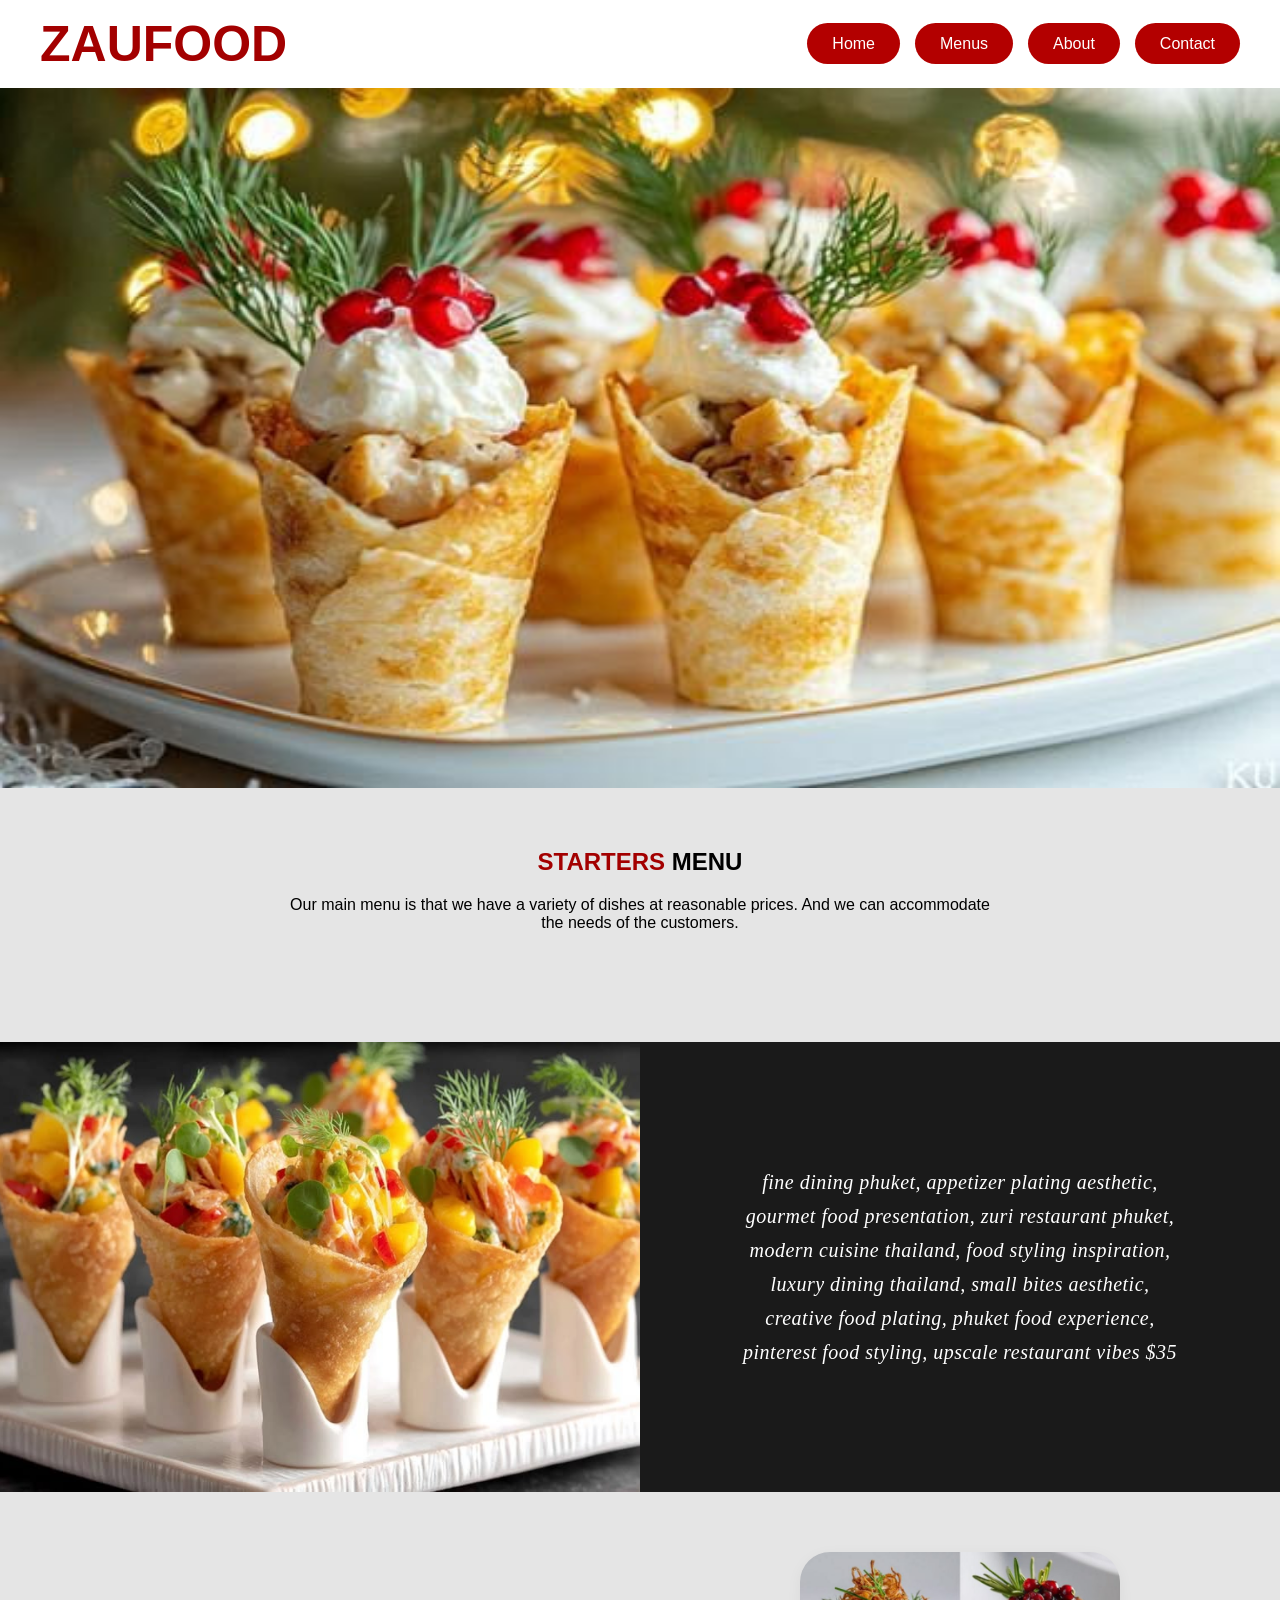
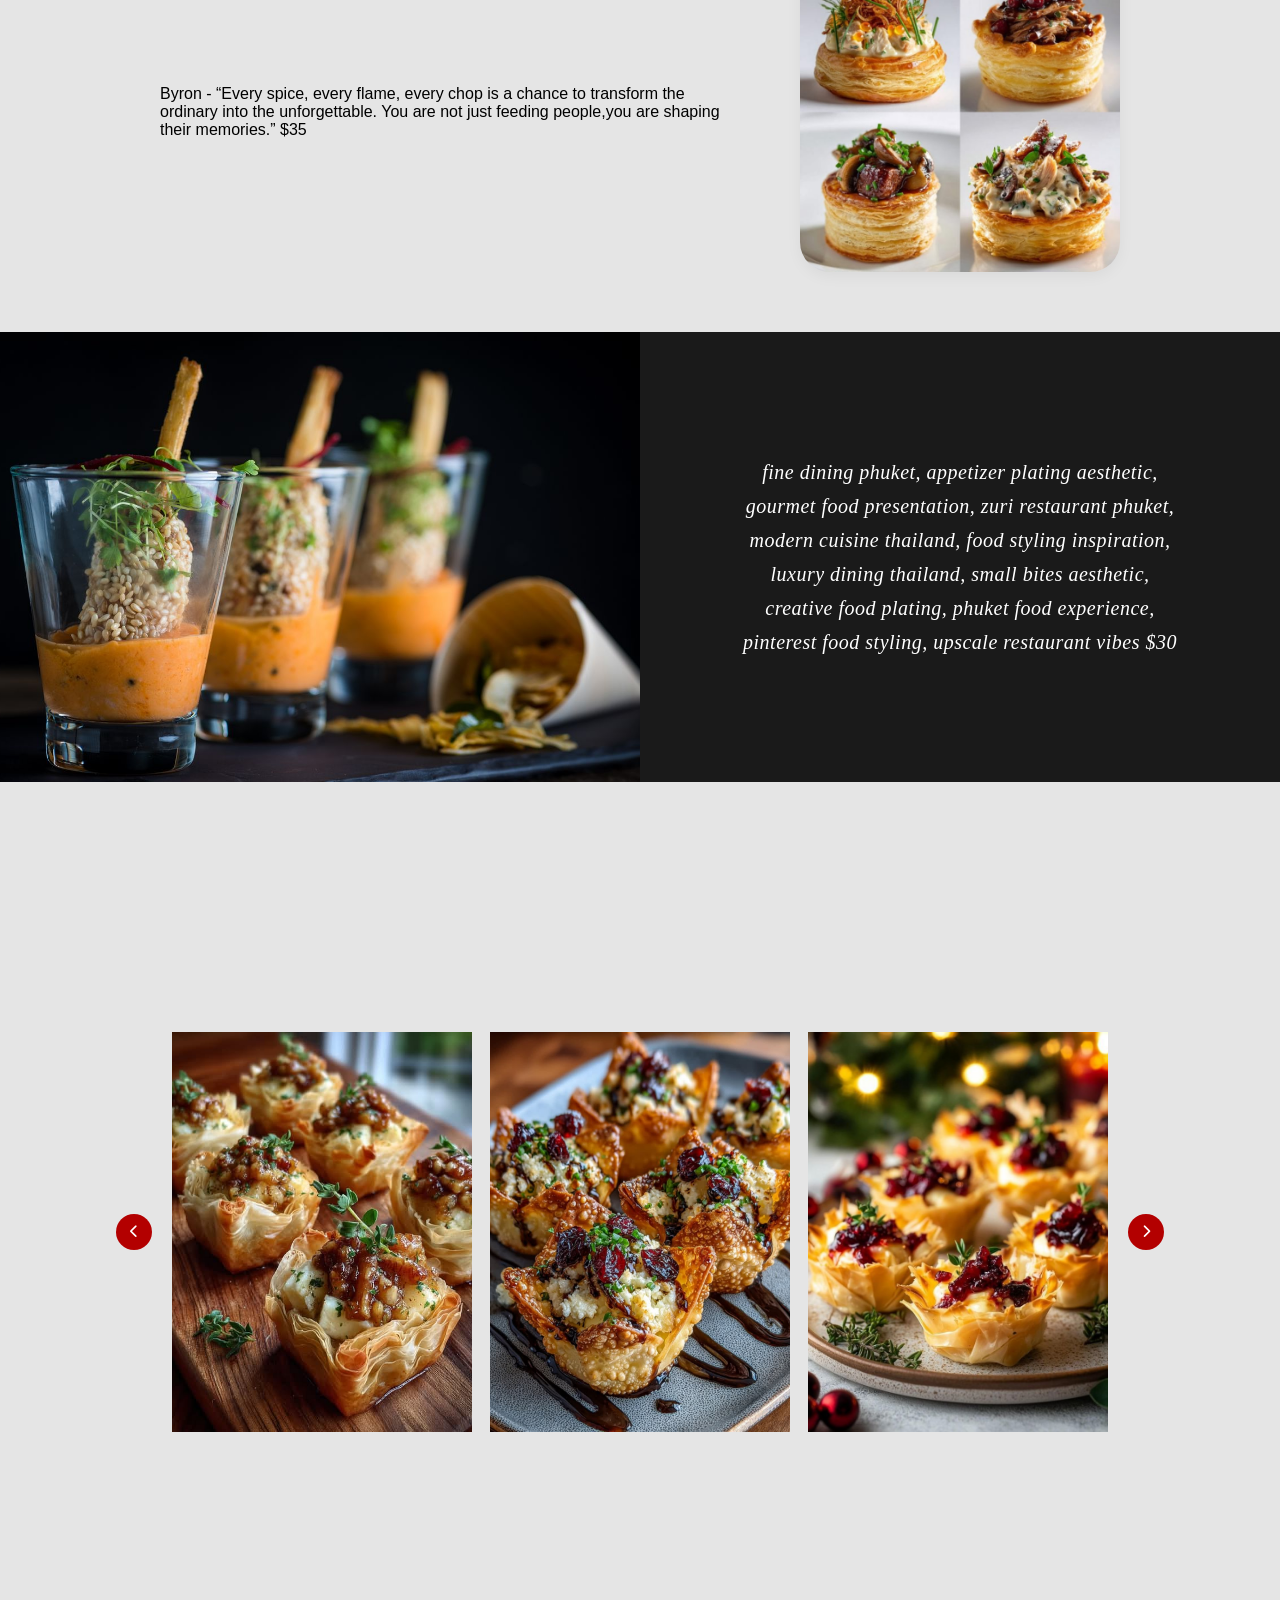
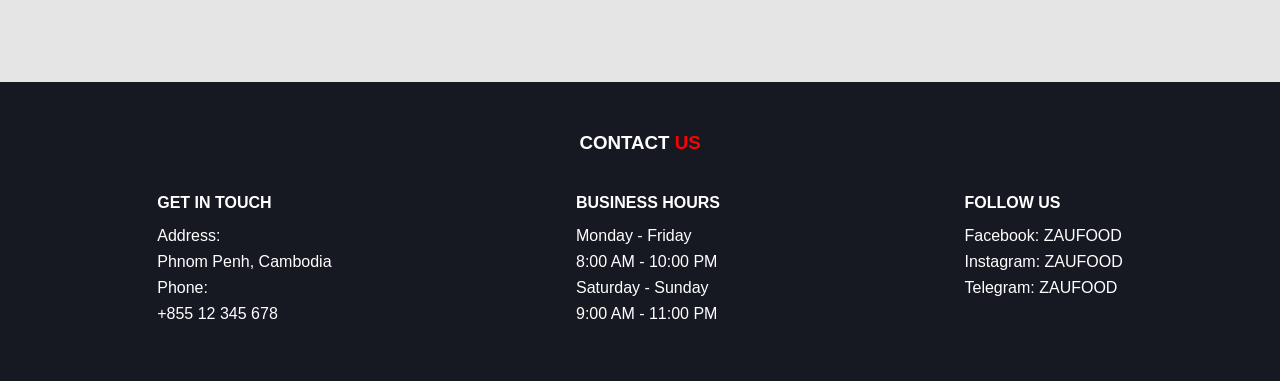
<file: staters menu.html>
<!DOCTYPE html>
<html lang="en">
<head>
    <meta charset="UTF-8">
    <meta name="viewport" content="width=device-width, initial-scale=1.0">
    <title>ZAUFOOD</title>
    <link rel="stylesheet" href="./staters menu.css">

    <!-- Font Awesome -->
    <link rel="stylesheet"
    href="https://cdnjs.cloudflare.com/ajax/libs/font-awesome/6.5.1/css/all.min.css">
</head>
<body>

    <div class="page-container">
        <header>
            <div class="logo">ZAUFOOD</div>
            <nav>
                <ul>
                    <li><a href="./index.html">Home</a></li>
                    <li><a href="./product.html" class="active">Menus</a></li>
                    <li><a href="./about page.html">About</a></li>
                    <li><a href="./contact.html">Contact</a></li>
                </ul>
            </nav>
        </header>

        <main class="hero-section">
            <img src="IMAGE/lolo.png" alt="">
        </main>
    </div>  
    <section class="products">
   
        <h2><span>STARTERS</span> MENU</h2>
        <p>
            Our main menu is that we have a variety of dishes at reasonable prices. And we can accommodate the needs of the customers.
        </p>
    </section>
    <div class="dark-banner">
        <div class="banner-image">
            <img src="IMAGE/photo1.png" alt="Fine dining phuket appetizer plating aesthetic">
        </div>

        <div class="banner-text">
            <p class="banner-description">
                fine dining phuket, appetizer plating aesthetic, gourmet food presentation, zuri restaurant phuket, modern cuisine thailand, food styling inspiration, luxury dining thailand, small bites aesthetic, creative food plating, phuket food experience, pinterest food styling, upscale restaurant vibes  $35
            </p>
        </div>
        
    </div>
    <div class="zunerr-row reverse">
        <div class="zunerr-text">
            <p class="dish-zunerr">
            Byron - “Every spice, every flame, every chop is a chance to transform the ordinary into the unforgettable. You are not just feeding people,you are shaping their memories.”   $35
            </p>
        </div>
        
        <div class="zunerr-image">
            <img src="IMAGE/photo2.png" alt="Creamy squid ink pasta with shrimp">
        </div>
    </div>

        <div class="dark-banner">
            <div class="banner-image">
                <img src="IMAGE/photo3.png" alt="Fine dining phuket appetizer plating aesthetic">
            </div>

            <div class="banner-text">
                <p class="banner-description">
                    fine dining phuket, appetizer plating aesthetic, gourmet food presentation, zuri restaurant phuket, modern cuisine thailand, food styling inspiration, luxury dining thailand, small bites aesthetic, creative food plating, phuket food experience, pinterest food styling, upscale restaurant vibes   $30
                </p>
            </div>
        </div>

    <section class="gallery">

        <button class="nav-btn left">
            <i class="fa-solid fa-chevron-left"></i>
        </button>

        <div class="gallery-container">

            <div class="image-box">
                <img src="IMAGE/photo4.png" alt="Food 1">
            </div>

            <div class="image-box">
                <img src="IMAGE/photo5.png" alt="Food 2">
            </div>

            <div class="image-box">
                <img src="IMAGE/photo6.png" alt="Food 3">
            </div>

        </div>

        <button class="nav-btn right">
            <i class="fa-solid fa-chevron-right"></i>
        </button>

    </section>


    <!-- Contact -->
    <footer>
        <h3>CONTACT <span>US</span></h3>

        <div class="footer-content">

            <div>
                <h4>GET IN TOUCH</h4>
                <p>Address:</p>
                <p>Phnom Penh, Cambodia</p>
                <p>Phone:</p>
                <p>+855 12 345 678</p>
            </div>

            <div>
                <h4>BUSINESS HOURS</h4>
                <p>Monday - Friday</p>
                <p>8:00 AM - 10:00 PM</p>
                <p>Saturday - Sunday</p>
                <p>9:00 AM - 11:00 PM</p>
            </div>

            <div>
                <h4>FOLLOW US</h4>
                <p>Facebook: ZAUFOOD</p>
                <p>Instagram: ZAUFOOD</p>
                <p>Telegram: ZAUFOOD</p>
            </div>

        </div>
    </footer>

</body>
</html>
</file>
<file: part2.css>
*{
    margin:0;
    padding:0;
    box-sizing:border-box;
    font-family: Arial, sans-serif;
}

body{
    background:#f2f2f2;
}

/* Header */
header{
    display:flex;
    justify-content:space-between;
    align-items:center;
    padding:15px 40px;
    background:white;
    position:sticky;
    top:0;
    z-index:1000;
}

.logo{
    font-size:30px;
    font-weight:bold;
    color:#a30000;
}

nav ul{
    list-style: none;
    display: flex;
    gap: 15px;
}

nav a{
    text-decoration: none;
    background: #b30000;
    color: white;
    padding: 12px 25px;
    border-radius: 30px;
}

ul{
    list-style-type: none;
    padding: 0;
    margin: 0;
}
/* Hero */
.hero-section{
    display:grid;
    width:100%;
    height:700px;
}

.hero-section  img{
    width:100%;
    height:700px;
}

/* Products */
.products{
    text-align:center;
    padding:60px 10%;
}

.products h2{
    margin-bottom:20px;
}

.products span{
    color:#a30000;
}

.products p{
    max-width:700px;
    margin:auto;
    margin-bottom:50px;
}

.cards{
    display:flex;
    justify-content:center;
    gap:30px;
    flex-wrap:wrap;
}

.card{
    width:200px;
}

.card img{
    width:100%;
    height:280px;
    object-fit:cover;
}

.card h4{
    margin:15px 0;
}

.card a{
    background:#a30000;
    color:white;
    border:none;
    padding:10px 20px;
    border-radius:20px;
    cursor:pointer;
}

.card ul{
    list-style: none;
    display: flex;
    gap: 15px;
}

/* Famous */
.famous{
    text-align:center;
    padding:60px 5%;
}

.food-grid{
    margin-top:40px;
    display:grid;
    grid-template-columns:repeat(4,1fr);
    gap:20px;
}

.food img{
    width:85%;
    height:380px;
    object-fit:cover;
}

.food p{
    margin-top:10px;
}

/* Gallery */
.gallery{
    display:flex;
    align-items:center;
    justify-content:center;
    gap:20px;
    padding:80px 0;
}

.gallery-items{
    display:flex;
    gap:20px;
}

.gallery-items img{
    width:200px;
    height:250px;
    object-fit:cover;
}

.arrow{
    width:40px;
    height:40px;
    border:none;
    border-radius:50%;
    background:#a30000;
    color:white;
    cursor:pointer;
}

/* Footer */
footer{
    background:#161822;
    color:white;
    padding:50px;
}

footer h3{
    text-align:center;
    margin-bottom:40px;
}

footer span{
    color:red;
}

.footer-content{
    display:flex;
    justify-content:space-around;
    flex-wrap:wrap;
    gap:30px;
}

.footer-content h4{
    margin-bottom:15px;
}

.footer-content p{
    margin-bottom:8px;
}

/* Three-column information track */
.footer-grid {
    display: grid;
    grid-template-columns: 1fr;
    gap: 40px;
    padding: 50px 8%;
}

.footer-col h3 {
    font-size: 15px;
    text-transform: uppercase;
    letter-spacing: 1px;
    color: #ffffff;
    margin-bottom: 15px;
    position: relative;
}

.footer-col p {
    font-size: 13px;
    color: #cccccc;
    margin-bottom: 10px;
    font-family: -apple-system, BlinkMacSystemFont, "Segoe UI", Roboto, sans-serif;
}

/* --- Tablet and Desktop Media Queries --- */
@media (min-width: 768px) {
    .footer-grid {
        grid-template-columns: repeat(3, 1fr); /* 3 columns side-by-side */
    }
}

@media (min-width: 992px) {
    /* Optional visual style change: aligns image and layout track horizontally if required */
    .dark-banner {
        flex-direction: column; 
    }
}

@media (max-width: 576px) {
    header {
        flex-direction: column;
        gap: 15px;
        text-align: center;
    }
    header nav ul {
        gap: 15px;
    }
}
</file>
<file: about page.css>
*{
    margin:0;
    padding:0;
    box-sizing:border-box;
    font-family:Arial, sans-serif;
}

body{
    background:#f5f5f5;
}

/* Header */
header{
    display:flex;
    justify-content:space-between;
    align-items:center;
    padding:15px 40px;
    background:white;
    position:sticky;
    top:0;
    z-index:1000;
}

.logo{
    font-size:30px;
    font-weight:bold;
    color:#a30000;
}

nav ul{
    list-style: none;
    display: flex;
    gap: 15px;
}

nav a{
    text-decoration: none;
    background: #b30000;
    color: white;
    padding: 12px 25px;
    border-radius: 30px;
}

ul{
    list-style-type: none;
    padding: 0;
    margin: 0;
}
/* Hero */
.hero-section{
    display:grid;
    width:100%;
    height:700px;
}

.hero-section  img{
    width:100%;
    height:700px;
}

/* Products */
.products{
    text-align:center;
    padding:60px 10%;
}

.products h2{
    margin-bottom:20px;
}

.products span{
    color:#a30000;
}

.products p{
    max-width:700px;
    margin:auto;
    margin-bottom:50px;
}


/* About */
.about{
    text-align:center;
    padding:70px 120px;
    background:white;
}

.about h4{
    color:red;
    margin-bottom:15px;
}

.about h2{
    margin-bottom:20px;
}

.about p{
    margin-bottom:15px;
    color:#000000;
    line-height:1.8;
}

/* Gallery */
.gallery{
    width:80%;
    margin:50px auto;
}

.big-image img{
    width:100%;
    height:600px;
    object-fit:cover;
}

.small-images{
    display:flex;
}

.small-images img{
    width:50%;
    height:180px;
    object-fit:cover;
}

/* Story */
.story{
    background:white;
    padding:80px;
}

.story-text{
    max-width:700px;
}

.story h4{
    color:red;
    margin-bottom:20px;
}

.story p{
    color:#0a0606;
    line-height:1.8;
    margin-bottom:15px;
}

/* Team */
.team{
    text-align:center;
    padding:50px;
}

.team img{
    width:80%;
    max-width:900px;
}

/* Footer */
footer{
    background:#161822;
    color:white;
    padding:50px;
}

footer h3{
    text-align:center;
    margin-bottom:40px;
}

footer span{
    color:red;
}

.footer-content{
    display:flex;
    justify-content:space-around;
    flex-wrap:wrap;
    gap:30px;
}

.footer-content h4{
    margin-bottom:15px;
}

.footer-content p{
    margin-bottom:8px;
}

/* Three-column information track */
.footer-grid {
    display: grid;
    grid-template-columns: 1fr;
    gap: 40px;
    padding: 50px 8%;
}

.footer-col h3 {
    font-size: 15px;
    text-transform: uppercase;
    letter-spacing: 1px;
    color: #ffffff;
    margin-bottom: 15px;
    position: relative;
}

.footer-col p {
    font-size: 13px;
    color: #cccccc;
    margin-bottom: 10px;
    font-family: -apple-system, BlinkMacSystemFont, "Segoe UI", Roboto, sans-serif;
}

/* --- Tablet and Desktop Media Queries --- */
@media (min-width: 768px) {
    .footer-grid {
        grid-template-columns: repeat(3, 1fr); /* 3 columns side-by-side */
    }
}

@media (min-width: 992px) {
    /* Optional visual style change: aligns image and layout track horizontally if required */
    .dark-banner {
        flex-direction: column; 
    }
}

@media (max-width: 576px) {
    header {
        flex-direction: column;
        gap: 15px;
        text-align: center;
    }
    header nav ul {
        gap: 15px;
    }
}
</file>
<file: contact.css>
*{
    margin:0;
    padding:0;
    box-sizing:border-box;
    font-family: Arial, sans-serif;
}

body {
    background-color: #ffffff;
    color: #333333;
    line-height: 1.6;
}

/* Header */
header{
    display:flex;
    justify-content:space-between;
    align-items:center;
    padding:15px 40px;
    background:white;
    position:sticky;
    top:0;
    z-index:1000;
}

.logo{
    font-size:30px;
    font-weight:bold;
    color:#a30000;
}

nav ul{
    list-style: none;
    display: flex;
    gap: 15px;
}

nav a{
    text-decoration: none;
    background: #b30000;
    color: white;
    padding: 12px 25px;
    border-radius: 30px;
}

ul{
    list-style-type: none;
    padding: 0;
    margin: 0;
}
/* Hero */
.hero-section{
    display:grid;
    width:100%;
    height:700px;
}

.hero-section  img{
    width:100%;
    height:700px;
}

/* Products */
.products{
    text-align:center;
    padding:60px 10%;
}

.products h2{
    margin-bottom:20px;
}

.products span{
    color:#a30000;
}

.products p{
    max-width:700px;
    margin:auto;
    margin-bottom:50px;
}


.products .section-intro {
    max-width: 650px;
    margin: 0 auto;
    font-style: italic;
    color: #666666;
    font-size: 15px;
}

/* --- Responsive Dark Footer Section --- */
.dark-banner {
    background-color: #1a1a1a;
    color: #ffffff;
    display: flex;
    flex-direction: column; /* Mobile-first stacking */
    width: 100%;
}

.banner-image img {
    width: 100%;
    height: auto;
    display: block;
    object-fit: cover;
}

/* Three-column information track */
.footer-grid {
    display: grid;
    grid-template-columns: 1fr;
    gap: 40px;
    padding: 50px 8%;
}

.footer-col h3 {
    font-size: 15px;
    text-transform: uppercase;
    letter-spacing: 1px;
    color: #ffffff;
    margin-bottom: 15px;
    position: relative;
}

.footer-col p {
    font-size: 13px;
    color: #cccccc;
    margin-bottom: 10px;
    font-family: -apple-system, BlinkMacSystemFont, "Segoe UI", Roboto, sans-serif;
}

/* --- Tablet and Desktop Media Queries --- */
@media (min-width: 768px) {
    .footer-grid {
        grid-template-columns: repeat(3, 1fr); /* 3 columns side-by-side */
    }
}

@media (min-width: 992px) {
    /* Optional visual style change: aligns image and layout track horizontally if required */
    .dark-banner {
        flex-direction: column; 
    }
}

@media (max-width: 576px) {
    header {
        flex-direction: column;
        gap: 15px;
        text-align: center;
    }
    header nav ul {
        gap: 15px;
    }
}
</file>
<file: dessert.css>
*{
    margin:0;
    padding:0;
    box-sizing:border-box;
    font-family: Arial, sans-serif;
}
nav ul{
    list-style: none;
    display: flex;
    gap: 15px;
}

nav a{
    text-decoration: none;
    background: #b30000;
    color: white;
    padding: 12px 25px;
    border-radius: 30px;
}

ul{
    list-style-type: none;
    padding: 0;
    margin: 0;
}

page-container hero-section{
    display:grid;
    width:100%;
    height:1000px;
}

page-container hero-section img{
    width:100%;
    height:1000px;
}

body{
    background:#f2f2f2;
}

/* Header */
header{
    display:flex;
    justify-content:space-between;
    align-items:center;
    padding:15px 40px;
    background:white;
    position:sticky;
    top:0;
    z-index:1000;
}

.logo{
    font-size:30px;
    font-weight:bold;
    color:#a30000;
}

nav ul{
    list-style: none;
    display: flex;
    gap: 15px;
}

nav a{
    text-decoration: none;
    background: #b30000;
    color: white;
    padding: 12px 25px;
    border-radius: 30px;
}

ul{
    list-style-type: none;
    padding: 0;
    margin: 0;
}
/* Hero */
.hero-section{
    display:grid;
    width:100%;
    height:900px;
}

.hero-section  img{
    width:100%;
    height:900px;
}

.products{
    text-align:center;
    padding:60px 10%;
}

.products h2{
    margin-bottom:30px;
}

.products span{
    color:#a30000;
}

.products p{
    max-width:700px;
    margin:auto;
    margin-bottom:60px;
}


.cards{
    display:flex;
    justify-content:center;
    gap:40px;
    flex-wrap:wrap;
}

.card{
    width:350px;
}

.card img{
    width:100%;
    height:300px;
    object-fit:cover;
    justify-items: start;
}



.card h4{
    margin:20px 0;
}

.menu-description {
            color: #000000;
            font-size: 16px;
            line-height: 1.6;
}
.text-content {
            flex: 2;
            text-align: center; 
            max-width: 1000px;
            padding-left: 16px;
            font-size: 16px;
            color: #a30000;
            margin: 50px 0 ;
}

.showcase-container {
            display: flex;
            width: 100%;
            max-width: 2500px;
            min-height: 450px;
            background-color: #1a1a1a; 
        }

        .image-section {
            flex: 1.2;
            background-color: #d2cccc;
            display: flex;
            align-items: center;
            justify-content: center;
            overflow: hidden;
        }

        .image-section img {
            width: 100%;
            height: 450px;
            object-fit: cover;
           
        }
        .text-section {
            flex: 0.8;
            background-color: #1a1a1a; 
            display: flex;
            flex-direction: column;
            justify-content: center;
            align-items: center;
            padding: 60px 60px;
            text-align: center;
            box-sizing: border-box;
            
        }

        .dish-heading {
            color: #ffffff;
            font-size: 16px;
            font-weight: 500;
            line-height: 1.5;
            letter-spacing: 0.5px;
        }

        .dish-description {
            color: #e0e0e0;
            font-size: 16px;
            line-height: 1.8;
            font-weight: 300;
            letter-spacing: 0.3px;
        }

        @media (max-width: 1440px) {
            .showcase-container {
                flex-direction: column;
            }
            .text-section {
                padding: 60px 30px;
            }
        }
/* Container layout to push text left and image right */
.zunerr-row {
    display: flex;
    justify-content: center;
    align-items: center;
    gap: 80px;              /* Creates the clean white space between elements */
    max-width: 1000px;
    margin: 60px auto;
    padding: 0 20px;
}

/* Force text on the left, image on the right */
.zunerr-row.reverse {
    flex-direction: row; 
}

/* Text Section Styling */
.menu-text {
    flex: 1;
    display: flex;
    justify-content: center;
}

.dish-description {
    font-size: 1.25rem;
    font-weight: 500;
    color: #fffdfd;
    text-align: center;
    line-height: 1.6;
    max-width: 380px;       /* CRITICAL: Restricts width so text wraps exactly like the image */
}

/* Image Section Styling */
.zunerr-image {
    flex: 1;
    display: flex;
    justify-content: center;
}

.zunerr-image img {
    width: 320px;           /* Sets a balanced square aspect ratio */
    height: 320px;
    object-fit: cover;
    border-radius: 30px;    /* Adds the smooth, distinct rounded corners */
    box-shadow: 0 4px 15px rgba(0, 0, 0, 0.05); /* Soft, subtle blend shadow */
}

/* Responsive adjustment for small screens/mobile */
@media (max-width: 768px) {
    .zunerr-row {
        flex-direction: column-reverse; /* Stacks text underneath image on mobile */
        gap: 30px;
    }
}
.zunerr-row.reverse {
    flex-direction: row; 
}

/* Text Section Styling */
.zunerr-text {
    flex: 1;
    display: flex;
    justify-content: center;
}

.dish-zunerr {
    font-size: 20px;
    font-weight: 500;
    color: #000000;
    text-align: center;
    line-height: 1.6;
    max-width: 380px;       /* CRITICAL: Restricts width so text wraps exactly like the image */
}

/* Container layout to hold elements side-by-side */
.kaka-row {
    display: flex;
    justify-content: center;
    align-items: center;
    gap: 80px;              
    max-width: 1000px;
    margin: 60px auto;
    padding: 0 20px;
}

/* Image Styling */
.menu-image {
    flex: 1;
    display: flex;
    justify-content: center;
}

.kaka-image img {
    width: 320px;           /* Balanced square aspect ratio */
    height: 320px;
    object-fit: cover;
    border-radius: 30px;    /* Distinct rounded corners matching the menu layout */
    box-shadow: 0 4px 15px rgba(0, 0, 0, 0.05);
}

/* Text Styling */
.kaka-text {
    flex: 1;
    display: flex;
    justify-content: center;
}

.dish-kaka {
    font-size: 20px;
    font-weight: 500;
    color: #000000;
    text-align: center;
    line-height: 1.6;
    max-width: 380px;       /* Restricts width so it wraps beautifully into a neat block */
}

/* Responsive view for mobile screens */
@media (max-width: 768px) {
    .menu-row {
        flex-direction: column; /* Stacks image on top of text on mobile screens */
        gap: 30px;
    }
}
.kaka-text {
    flex: 1;
    display: flex;
    justify-content: center;
}
/* Full-width dark container split 50/50 */
.dark-banner {
    display: flex;
    background-color: #1a1a1a; /* Soft matte black matching the menu layout */
    width: 100%;
    min-height: 450px; /* Ensures a spacious and luxurious height */
    overflow: hidden;
}

/* Text Container Styling */
.banner-text {
    width: 50%;
    display: flex;
    flex-direction: column;
    justify-content: center;
    align-items: center;
    padding: 60px;
    color: #ffffff;
    text-align: center;
}

/* Headings use a clean serif look */
.banner-title {
    font-size: 20px;
    font-weight: 600;
    line-height: 1.5;
    margin-bottom: 30px;
    letter-spacing: 0.5px;
    max-width: 400px;
}

/* Descriptions use elegant, lightly-faded italic typography */
.banner-description {
    font-size: 1.15rem;
    color: #ffffff; /* Slightly softer white for contrast */
    line-height: 1.7;
    max-width: 420px; /* Restricts width to wrap beautifully exactly like the image */
}

/* Image Container Styling */
.banner-image {
    width: 50%;
}

.banner-image img {
    width: 100%;
    height: 100%;
    object-fit: cover; /* Ensures the image stretches perfectly without distortion */
    display: block;
}

/* Clean fallback layout for mobile viewports */
@media (max-width: 768px) {
    .dark-banner {
        flex-direction: column;
    }
    .banner-text, .banner-image {
        width: 100%;
    }
    .banner-text {
        padding: 50px 20px;
    }
    .banner-image {
        height: 350px;
    }
}
/* Container styling for the entire footer section */
.contact-section {
    width: 100%;
    max-width: 1200px;
    margin: 60px auto;
    padding: 40px 60px;
    background-color: #ffffff;
    font-family: 'Georgia', serif; /* Smooth, elegant italic look matching the source */
    font-style: italic;
}

/* Header style with custom spacing and red highlight color */
.section-title {
    text-align: center;
    font-size: 2rem;
    font-weight: bold;
    letter-spacing: 2px;
    text-transform: uppercase;
    color: #000000;
    margin-bottom: 80px; /* Generous top gap separating content rows */
}

.section-title span {
    color: #970303; /* Red accent matching 'US' */
}

/* Flex layout mapping out three distinct visual pillars */
.contact-grid {
    display: flex;
    justify-content: space-between;
    align-items: flex-start;
    gap: 40px;
}

/* Individual Column Settings */
.contact-column {
    flex: 1;
}

.contact-column h3 {
    font-size: 1.25rem;
    color: #a90000; /* Bold red headers for column titles */
    font-weight: 600;
    margin-bottom: 35px;
}

.contact-column p {
    font-size: 1.1rem;
    color: #000000;
    line-height: 1.8;
    margin-bottom: 12px;
}

/* Blocks grouping individual labels directly with text data */
.info-group {
    margin-bottom: 25px;
}

.info-group .label {
    display: block;
    color: #c20303; /* Accent red styling for dynamic text triggers */
    font-weight: 600;
    font-size: 1.15rem;
    margin-bottom: 4px;
}

/* Highlight style rule matching target custom layout */
.info-group .highlight-text {
    color: #720000; 
}

/* Time slots container spacing out content lines cleanly */
.time-row {
    margin-bottom: 15px;
}

.time-row p {
    margin: 0;
}

/* Fluid design mapping rules formatting cleanly to mobile screen rules */
@media (max-width: 768px) {
    .contact-grid {
        flex-direction: column;
        gap: 50px;
        text-align: center; /* Centers alignment structures when screen size scales down */
    }
}
/* Gallery */
.gallery{
    display:flex;
    align-items:center;
    justify-content:center;
    gap:20px;
    padding:90px 100px;
}

.gallery-items{
    display:flex;
    gap:20px;
}

.gallery-items img{
    width:300px;
    height:300px;
    object-fit:cover;
    
}

.arrow{
    width:40px;
    height:40px;
    border:none;
    border-radius:50%;
    background:#a30000;
    color:white;
    cursor:pointer;
}

/* Footer */
footer{
    background:#161822;
    color:white;
    padding:50px;
}

footer h3{
    text-align:center;
    margin-bottom:40px;
}

footer span{
    color:red;
}

.footer-content{
    display:flex;
    justify-content:space-around;
    flex-wrap:wrap;
    gap:30px;
}

.footer-content h4{
    margin-bottom:15px;
}

.footer-content p{
    margin-bottom:8px;
}

/* Three-column information track */
.footer-grid {
    display: grid;
    grid-template-columns: 1fr;
    gap: 40px;
    padding: 50px 8%;
}

.footer-col h3 {
    font-size: 15px;
    text-transform: uppercase;
    letter-spacing: 1px;
    color: #ffffff;
    margin-bottom: 15px;
    position: relative;
}

.footer-col p {
    font-size: 13px;
    color: #cccccc;
    margin-bottom: 10px;
    font-family: -apple-system, BlinkMacSystemFont, "Segoe UI", Roboto, sans-serif;
}

/* --- Tablet and Desktop Media Queries --- */
@media (min-width: 768px) {
    .footer-grid {
        grid-template-columns: repeat(3, 1fr); /* 3 columns side-by-side */
    }
}


@media (max-width: 576px) {
    header {
        flex-direction: column;
        gap: 15px;
        text-align: center;
    }
    header nav ul {
        gap: 15px;
    }
}
</file>
<file: maincourse.css>
*{
    margin:0;
    padding:0;
    box-sizing:border-box;
    font-family: Arial, sans-serif;
}
nav ul{
    list-style: none;
    display: flex;
    gap: 15px;
}

nav a{
    text-decoration: none;
    background: #b30000;
    color: white;
    padding: 12px 25px;
    border-radius: 30px;
}

ul{
    list-style-type: none;
    padding: 0;
    margin: 0;
}

page-container hero-section{
    display:grid;
    width:100%;
    height:1000px;
}

page-container hero-section img{
    width:100%;
    height:1000px;
}

body{
    background:#f2f2f2;
}

/* Header */
header{
    display:flex;
    justify-content:space-between;
    align-items:center;
    padding:15px 40px;
    background:white;
    position:sticky;
    top:0;
    z-index:1000;
}

.logo{
    font-size:30px;
    font-weight:bold;
    color:#a30000;
}

nav ul{
    list-style: none;
    display: flex;
    gap: 15px;
}

nav a{
    text-decoration: none;
    background: #b30000;
    color: white;
    padding: 12px 25px;
    border-radius: 30px;
}

ul{
    list-style-type: none;
    padding: 0;
    margin: 0;
}
/* Hero */
.hero-section{
    display:grid;
    width:100%;
    height:900px;
}

.hero-section  img{
    width:100%;
    height:900px;
}

.products{
    text-align:center;
    padding:60px 10%;
}

.products h2{
    margin-bottom:30px;
}

.products span{
    color:#a30000;
}

.products p{
    max-width:700px;
    margin:auto;
    margin-bottom:60px;
}


.cards{
    display:flex;
    justify-content:center;
    gap:40px;
    flex-wrap:wrap;
}

.card{
    width:350px;
}

.card img{
    width:100%;
    height:230px;
    object-fit:cover;
    justify-items: start;
}



.card h4{
    margin:20px 0;
}

.menu-description {
            color: #000000;
            font-size: 16px;
            line-height: 1.6;
}
.text-content {
            flex: 2;
            text-align: center; 
            max-width: 1000px;
            padding-left: 16px;
            font-size: 16px;
            color: #a30000;
            margin: 50px 0 ;
}

.showcase-container {
            display: flex;
            width: 100%;
            max-width: 2500px;
            min-height: 450px;
            background-color: #1a1a1a; 
        }

        .image-section {
            flex: 1.2;
            background-color: #d2cccc;
            display: flex;
            align-items: center;
            justify-content: center;
            overflow: hidden;
        }

        .image-section img {
            width: 100%;
            height: 450px;
            object-fit: cover;
           
        }
        .text-section {
            flex: 0.8;
            background-color: #1a1a1a; 
            display: flex;
            flex-direction: column;
            justify-content: center;
            align-items: center;
            padding: 60px 60px;
            text-align: center;
            box-sizing: border-box;
            
        }

        .dish-heading {
            color: #ffffff;
            font-size: 16px;
            font-weight: 500;
            line-height: 1.5;
            letter-spacing: 0.5px;
        }

        .dish-description {
            color: #e0e0e0;
            font-size: 16px;
            line-height: 1.8;
            font-weight: 300;
            letter-spacing: 0.3px;
        }

        @media (max-width: 1440px) {
            .showcase-container {
                flex-direction: column;
            }
            .text-section {
                padding: 60px 30px;
            }
        }
/* Container layout to push text left and image right */
.zunerr-row {
    display: flex;
    justify-content: center;
    align-items: center;
    gap: 80px;              /* Creates the clean white space between elements */
    max-width: 1000px;
    margin: 60px auto;
    padding: 0 20px;
}

/* Force text on the left, image on the right */
.zunerr-row.reverse {
    flex-direction: row; 
}

/* Text Section Styling */
.menu-text {
    flex: 1;
    display: flex;
    justify-content: center;
}

.dish-description {
    font-size: 1.25rem;
    font-weight: 500;
    color: #fffdfd;
    text-align: center;
    line-height: 1.6;
    max-width: 380px;       /* CRITICAL: Restricts width so text wraps exactly like the image */
}

/* Image Section Styling */
.zunerr-image {
    flex: 1;
    display: flex;
    justify-content: center;
}

.zunerr-image img {
    width: 320px;           /* Sets a balanced square aspect ratio */
    height: 320px;
    object-fit: cover;
    border-radius: 30px;    /* Adds the smooth, distinct rounded corners */
    box-shadow: 0 4px 15px rgba(0, 0, 0, 0.05); /* Soft, subtle blend shadow */
}

/* Responsive adjustment for small screens/mobile */
@media (max-width: 768px) {
    .zunerr-row {
        flex-direction: column-reverse; /* Stacks text underneath image on mobile */
        gap: 30px;
    }
}
.zunerr-row.reverse {
    flex-direction: row; 
}

/* Text Section Styling */
.zunerr-text {
    flex: 1;
    display: flex;
    justify-content: center;
}

.dish-zunerr {
    font-size: 20px;
    font-weight: 500;
    color: #000000;
    text-align: center;
    line-height: 1.6;
    max-width: 380px;       /* CRITICAL: Restricts width so text wraps exactly like the image */
}

/* Container layout to hold elements side-by-side */
.kaka-row {
    display: flex;
    justify-content: center;
    align-items: center;
    gap: 80px;              
    max-width: 1000px;
    margin: 60px auto;
    padding: 0 20px;
}

/* Image Styling */
.menu-image {
    flex: 1;
    display: flex;
    justify-content: center;
}

.kaka-image img {
    width: 320px;           /* Balanced square aspect ratio */
    height: 320px;
    object-fit: cover;
    border-radius: 30px;    /* Distinct rounded corners matching the menu layout */
    box-shadow: 0 4px 15px rgba(0, 0, 0, 0.05);
}

/* Text Styling */
.kaka-text {
    flex: 1;
    display: flex;
    justify-content: center;
}

.dish-kaka {
    font-size: 20px;
    font-weight: 500;
    color: #000000;
    text-align: center;
    line-height: 1.6;
    max-width: 380px;       /* Restricts width so it wraps beautifully into a neat block */
}

/* Responsive view for mobile screens */
@media (max-width: 768px) {
    .menu-row {
        flex-direction: column; /* Stacks image on top of text on mobile screens */
        gap: 30px;
    }
}
.kaka-text {
    flex: 1;
    display: flex;
    justify-content: center;
}
/* Full-width dark container split 50/50 */
.dark-banner {
    display: flex;
    background-color: #1a1a1a; /* Soft matte black matching the menu layout */
    width: 100%;
    min-height: 450px; /* Ensures a spacious and luxurious height */
    overflow: hidden;
}

/* Text Container Styling */
.banner-text {
    width: 50%;
    display: flex;
    flex-direction: column;
    justify-content: center;
    align-items: center;
    padding: 60px;
    color: #ffffff;
    text-align: center;
}

/* Headings use a clean serif look */
.banner-title {
    font-size: 20px;
    font-weight: 600;
    line-height: 1.5;
    margin-bottom: 30px;
    letter-spacing: 0.5px;
    max-width: 400px;
}

/* Descriptions use elegant, lightly-faded italic typography */
.banner-description {
    font-size: 1.15rem;
    color: #ffffff; /* Slightly softer white for contrast */
    line-height: 1.7;
    max-width: 420px; /* Restricts width to wrap beautifully exactly like the image */
}

/* Image Container Styling */
.banner-image {
    width: 50%;
}

.banner-image img {
    width: 100%;
    height: 100%;
    object-fit: cover; /* Ensures the image stretches perfectly without distortion */
    display: block;
}

/* Clean fallback layout for mobile viewports */
@media (max-width: 768px) {
    .dark-banner {
        flex-direction: column;
    }
    .banner-text, .banner-image {
        width: 100%;
    }
    .banner-text {
        padding: 50px 20px;
    }
    .banner-image {
        height: 350px;
    }
}
/* Container styling for the entire footer section */
.contact-section {
    width: 100%;
    max-width: 1200px;
    margin: 60px auto;
    padding: 40px 60px;
    background-color: #ffffff;
    font-family: 'Georgia', serif; /* Smooth, elegant italic look matching the source */
    font-style: italic;
}

/* Header style with custom spacing and red highlight color */
.section-title {
    text-align: center;
    font-size: 2rem;
    font-weight: bold;
    letter-spacing: 2px;
    text-transform: uppercase;
    color: #000000;
    margin-bottom: 80px; /* Generous top gap separating content rows */
}

.section-title span {
    color: #970303; /* Red accent matching 'US' */
}

/* Flex layout mapping out three distinct visual pillars */
.contact-grid {
    display: flex;
    justify-content: space-between;
    align-items: flex-start;
    gap: 40px;
}

/* Individual Column Settings */
.contact-column {
    flex: 1;
}

.contact-column h3 {
    font-size: 1.25rem;
    color: #a90000; /* Bold red headers for column titles */
    font-weight: 600;
    margin-bottom: 35px;
}

.contact-column p {
    font-size: 1.1rem;
    color: #000000;
    line-height: 1.8;
    margin-bottom: 12px;
}

/* Blocks grouping individual labels directly with text data */
.info-group {
    margin-bottom: 25px;
}

.info-group .label {
    display: block;
    color: #c20303; /* Accent red styling for dynamic text triggers */
    font-weight: 600;
    font-size: 1.15rem;
    margin-bottom: 4px;
}

/* Highlight style rule matching target custom layout */
.info-group .highlight-text {
    color: #720000; 
}

/* Time slots container spacing out content lines cleanly */
.time-row {
    margin-bottom: 15px;
}

.time-row p {
    margin: 0;
}

/* Fluid design mapping rules formatting cleanly to mobile screen rules */
@media (max-width: 768px) {
    .contact-grid {
        flex-direction: column;
        gap: 50px;
        text-align: center; /* Centers alignment structures when screen size scales down */
    }
}
</file>
<file: Part2.css>
*{
    margin:0;
    padding:0;
    box-sizing:border-box;
    font-family: Arial, sans-serif;
}

body{
    background:#f2f2f2;
}

/* Header */
header{
    display:flex;
    justify-content:space-between;
    align-items:center;
    padding:15px 40px;
    background:white;
    position:sticky;
    top:0;
    z-index:1000;
}

.logo{
    font-size:30px;
    font-weight:bold;
    color:#a30000;
}

nav ul{
    list-style: none;
    display: flex;
    gap: 15px;
}

nav a{
    text-decoration: none;
    background: #b30000;
    color: white;
    padding: 12px 25px;
    border-radius: 30px;
}

ul{
    list-style-type: none;
    padding: 0;
    margin: 0;
}
/* Hero */
.hero-section{
    display:grid;
    width:100%;
    height:700px;
}

.hero-section  img{
    width:100%;
    height:700px;
}

/* Products */
.products{
    text-align:center;
    padding:60px 10%;
}

.products h2{
    margin-bottom:20px;
}

.products span{
    color:#a30000;
}

.products p{
    max-width:700px;
    margin:auto;
    margin-bottom:50px;
}

.cards{
    display:flex;
    justify-content:center;
    gap:30px;
    flex-wrap:wrap;
}

.card{
    width:200px;
}

.card img{
    width:100%;
    height:280px;
    object-fit:cover;
}

.card h4{
    margin:15px 0;
}

.card a{
    background:#a30000;
    color:white;
    border:none;
    padding:10px 20px;
    border-radius:20px;
    cursor:pointer;
}

.card ul{
    list-style: none;
    display: flex;
    gap: 15px;
}

/* Famous */
.famous{
    text-align:center;
    padding:60px 5%;
}

.food-grid{
    margin-top:40px;
    display:grid;
    grid-template-columns:repeat(4,1fr);
    gap:20px;
}

.food img{
    width:85%;
    height:380px;
    object-fit:cover;
}

.food p{
    margin-top:10px;
}

/* Gallery */
.gallery{
    display:flex;
    align-items:center;
    justify-content:center;
    gap:20px;
    padding:80px 0;
}

.gallery-items{
    display:flex;
    gap:20px;
}

.gallery-items img{
    width:200px;
    height:250px;
    object-fit:cover;
}

.arrow{
    width:40px;
    height:40px;
    border:none;
    border-radius:50%;
    background:#a30000;
    color:white;
    cursor:pointer;
}

/* Footer */
footer{
    background:#161822;
    color:white;
    padding:50px;
}

footer h3{
    text-align:center;
    margin-bottom:40px;
}

footer span{
    color:red;
}

.footer-content{
    display:flex;
    justify-content:space-around;
    flex-wrap:wrap;
    gap:30px;
}

.footer-content h4{
    margin-bottom:15px;
}

.footer-content p{
    margin-bottom:8px;
}

/* Three-column information track */
.footer-grid {
    display: grid;
    grid-template-columns: 1fr;
    gap: 40px;
    padding: 50px 8%;
}

.footer-col h3 {
    font-size: 15px;
    text-transform: uppercase;
    letter-spacing: 1px;
    color: #ffffff;
    margin-bottom: 15px;
    position: relative;
}

.footer-col p {
    font-size: 13px;
    color: #cccccc;
    margin-bottom: 10px;
    font-family: -apple-system, BlinkMacSystemFont, "Segoe UI", Roboto, sans-serif;
}

/* --- Tablet and Desktop Media Queries --- */
@media (min-width: 768px) {
    .footer-grid {
        grid-template-columns: repeat(3, 1fr); /* 3 columns side-by-side */
    }
}

@media (min-width: 992px) {
    /* Optional visual style change: aligns image and layout track horizontally if required */
    .dark-banner {
        flex-direction: column; 
    }
}

@media (max-width: 576px) {
    header {
        flex-direction: column;
        gap: 15px;
        text-align: center;
    }
    header nav ul {
        gap: 15px;
    }
}
</file>
<file: staters menu.css>
*{
    margin:0;
    padding:0;
    box-sizing:border-box;
    font-family: Arial, sans-serif;
}

body{
    background:#f2f2f2;
}

/* Header */
header{
    display:flex;
    justify-content:space-between;
    align-items:center;
    padding:15px 40px;
    background:white;
    position:sticky;
    top:0;
    z-index:1000;
}

.logo{
    font-size:50px;
    font-weight:bold;
    color:#a30000;
}

nav ul{
    list-style: none;
    display: flex;
    gap: 15px;
}

nav a{
    text-decoration: none;
    background: #b30000;
    color: white;
    padding: 12px 25px;
    border-radius: 30px;
    font-size: 20;
}

ul{
    list-style-type: none;
    padding: 0;
    margin: 0;
}

/* Full-width dark container split 50/50 */
.dark-banner {
    display: flex;
    background-color: #1a1a1a; /* Matte black matching the design layout */
    width: 100%;
    min-height: 450px; /* Provides premium vertical spacing */
    overflow: hidden;
}

/* Image Container (Left Side) */
.banner-image {
    width: 50%;
}

.banner-image img {
    width: 100%;
    height: 100%;
    object-fit: cover; /* Keeps image sharp without distorting proportions */
    display: block;
}

/* Text Container (Right Side) */
.banner-text {
    width: 50%;
    display: flex;
    justify-content: center;
    align-items: center;
    padding: 60px;
}

/* Description using elegant italic typography with restricted wrapper width */
.banner-description {
    font-family: 'Georgia', serif;
    font-size: 1.25rem;
    font-style: italic;
    font-weight: 500;
    color: #ffffff;
    text-align: center;
    line-height: 1.7;
    letter-spacing: 0.5px;
    max-width: 900px; /* Restricts width so text wraps identically to the layout blueprint */
}

/* Mobile Responsiveness Viewport Rules */
@media (max-width: 768px) {
    .dark-banner {
        flex-direction: column; /* Stack image on top of text block on smaller device viewports */
    }
    .banner-image, .banner-text {
        width: 100%;
    }
    .banner-image {
        height: 350px;
    }
    .banner-text {
        padding: 50px 20px;
    }
}


.zunerr-row {
    display: flex;
    justify-content: center;
    align-items: center;
    gap: 80px;              /* Creates the clean white space between elements */
    max-width: 1000px;
    margin: 60px auto;
    padding: 0 20px;
}

/* Force text on the left, image on the right */
.zunerr-row.reverse {
    flex-direction: row; 
}

/* Text Section Styling */
.menu-text {
    flex: 1;
    display: flex;
    justify-content: center;
}

.dish-description {
    font-size: 1.25rem;
    font-weight: 500;
    color: #fffdfd;
    text-align: center;
    line-height: 1.6;
    max-width: 380px;       /* CRITICAL: Restricts width so text wraps exactly like the image */
}

/* Image Section Styling */
.zunerr-image {
    flex: 1;
    display: flex;
    justify-content: center;
}

.zunerr-image img {
    width: 320px;           /* Sets a balanced square aspect ratio */
    height: 320px;
    object-fit: cover;
    border-radius: 30px;    /* Adds the smooth, distinct rounded corners */
    box-shadow: 0 4px 15px rgba(0, 0, 0, 0.05); /* Soft, subtle blend shadow */
}

/* Image Container (Left Side) */
.banner-image {
    width: 50%;
}

.banner-image img {
    width: 100%;
    height: 100%;
    object-fit: cover; /* Keeps image sharp without distorting proportions */
    display: block;
}

/* Text Container (Right Side) */
.banner-text {
    width: 50%;
    display: flex;
    justify-content: center;
    align-items: center;
    padding: 60px;
}

/* Description using elegant italic typography with restricted wrapper width */
.banner-description {
    font-family: 'Georgia', serif;
    font-size: 1.25rem;
    font-style: italic;
    font-weight: 500;
    color: #ffffff;
    text-align: center;
    line-height: 1.7;
    letter-spacing: 0.5px;
    max-width: 440px; /* Restricts width so text wraps identically to the layout blueprint */
}

/* Hero */
.hero-section{
    display:grid;
    width:100%;
    height:700px;
}

.hero-section  img{
    width:100%;
    height:700px;
}

/* Products */
.products{
    text-align:center;
    padding:60px 10%;
}

.products h2{
    margin-bottom:20px;
}

.products span{
    color:#a30000;
}

.products p{
    max-width:700px;
    margin:auto;
    margin-bottom:50px;
}


*{
    margin: 0;
    padding: 0;
    box-sizing: border-box;
}

body{
    background: #e5e5e5;
    font-family: Arial, sans-serif;
}

.gallery{
    width: 100%;
    min-height: 100vh;

    display: flex;
    justify-content: center;
    align-items: center;
    gap: 20px;
}

.gallery-container{
    display: flex;
    gap: 18px;
}

.image-box{
    width: 300px;
    height: 400px;
    overflow: hidden;
}

.image-box img{
    width: 100%;
    height: 100%;
    object-fit: cover;
    display: block;
}

.nav-btn{
    width: 36px;
    height: 36px;
    border: none;
    border-radius: 50%;
    background: #b30000;
    color: white;
    cursor: pointer;

    display: flex;
    justify-content: center;
    align-items: center;

    transition: 0.3s;
}

.nav-btn:hover{
    transform: scale(1.1);
}
/* Footer */
footer{
    background:#161822;
    color:white;
    padding:50px;
}

footer h3{
    text-align:center;
    margin-bottom:40px;
}

footer span{
    color:red;
}

.footer-content{
    display:flex;
    justify-content:space-around;
    flex-wrap:wrap;
    gap:30px;
}

.footer-content h4{
    margin-bottom:15px;
}

.footer-content p{
    margin-bottom:8px;
}

/* Three-column information track */
.footer-grid {
    display: grid;
    grid-template-columns: 1fr;
    gap: 40px;
    padding: 50px 8%;
}

.footer-col h3 {
    font-size: 15px;
    text-transform: uppercase;
    letter-spacing: 1px;
    color: #ffffff;
    margin-bottom: 15px;
    position: relative;
}

.footer-col p {
    font-size: 13px;
    color: #cccccc;
    margin-bottom: 10px;
    font-family: -apple-system, BlinkMacSystemFont, "Segoe UI", Roboto, sans-serif;
}

/* --- Tablet and Desktop Media Queries --- */
@media (min-width: 768px) {
    .footer-grid {
        grid-template-columns: repeat(3, 1fr); /* 3 columns side-by-side */
    }
}

@media (max-width: 576px) {
    header {
        flex-direction: column;
        gap: 15px;
        text-align: center;
    }
    header nav ul {
        gap: 15px;
    }
}
</file>
